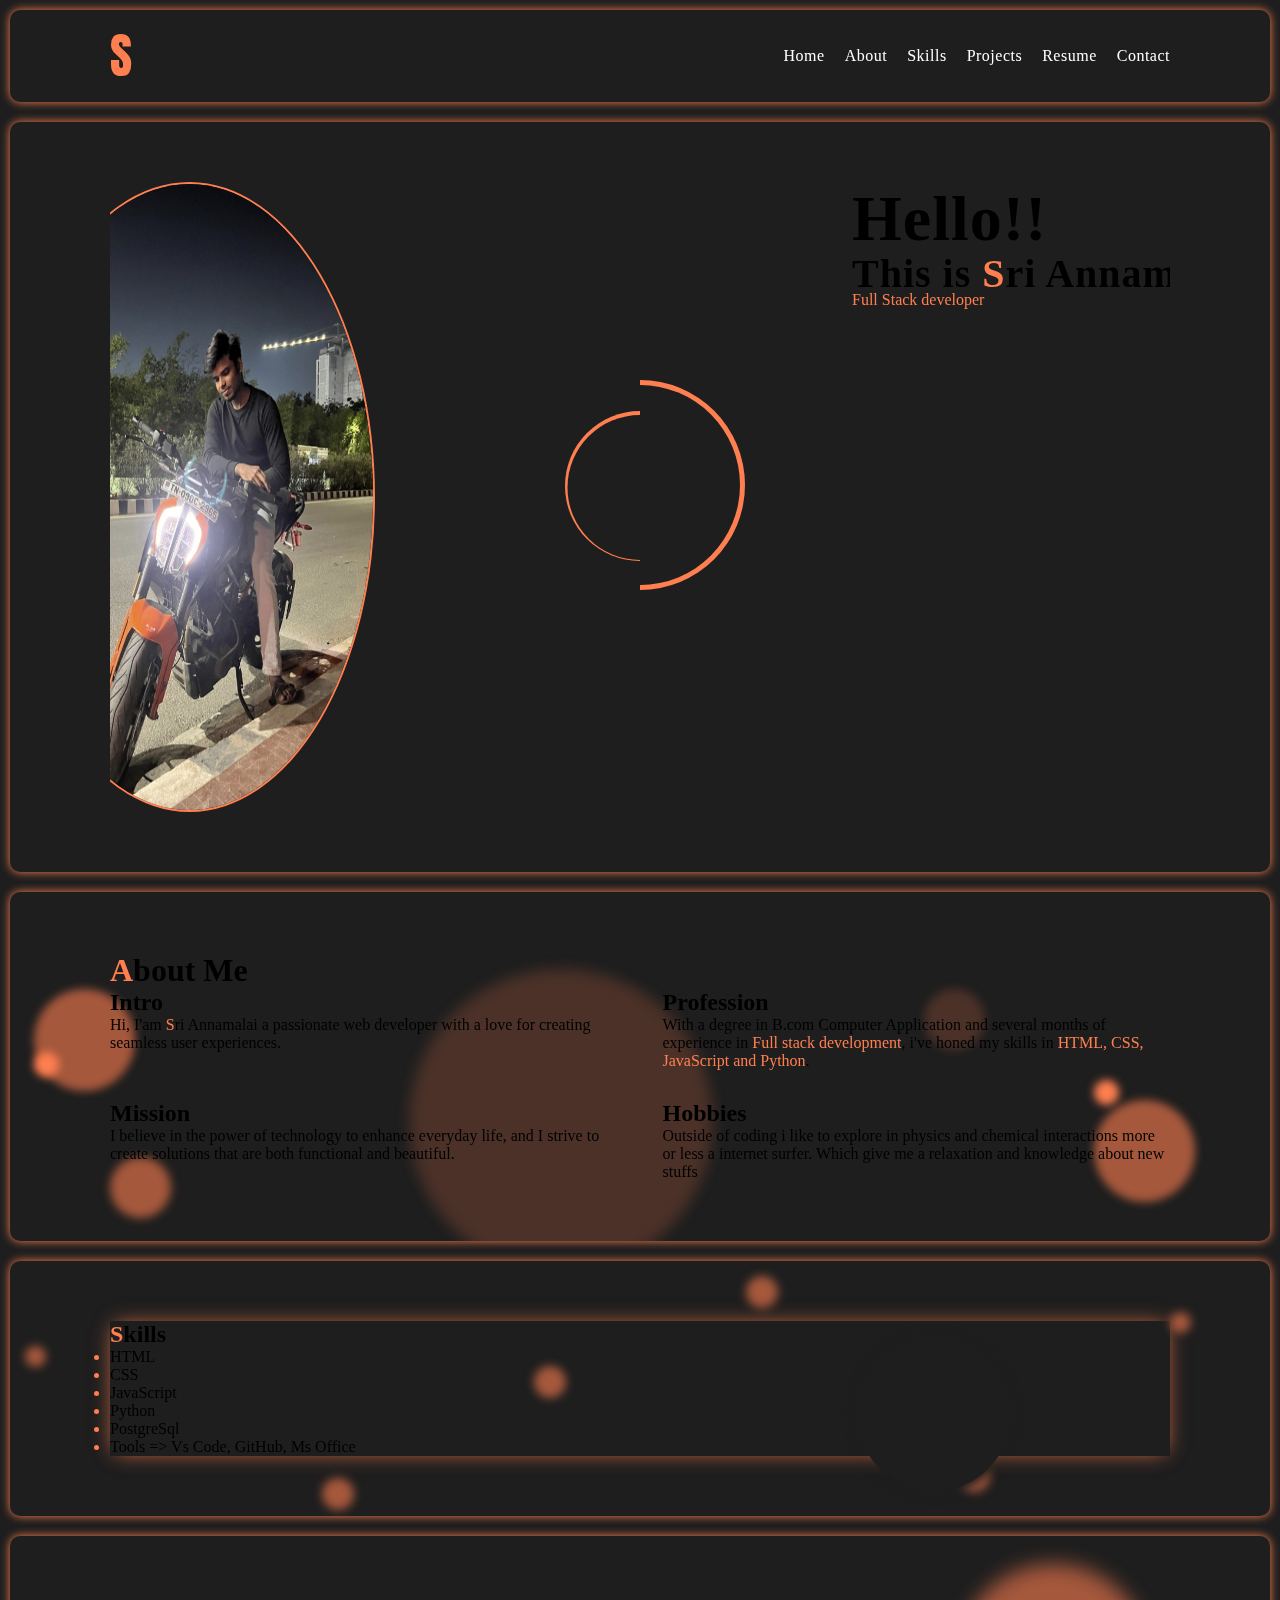
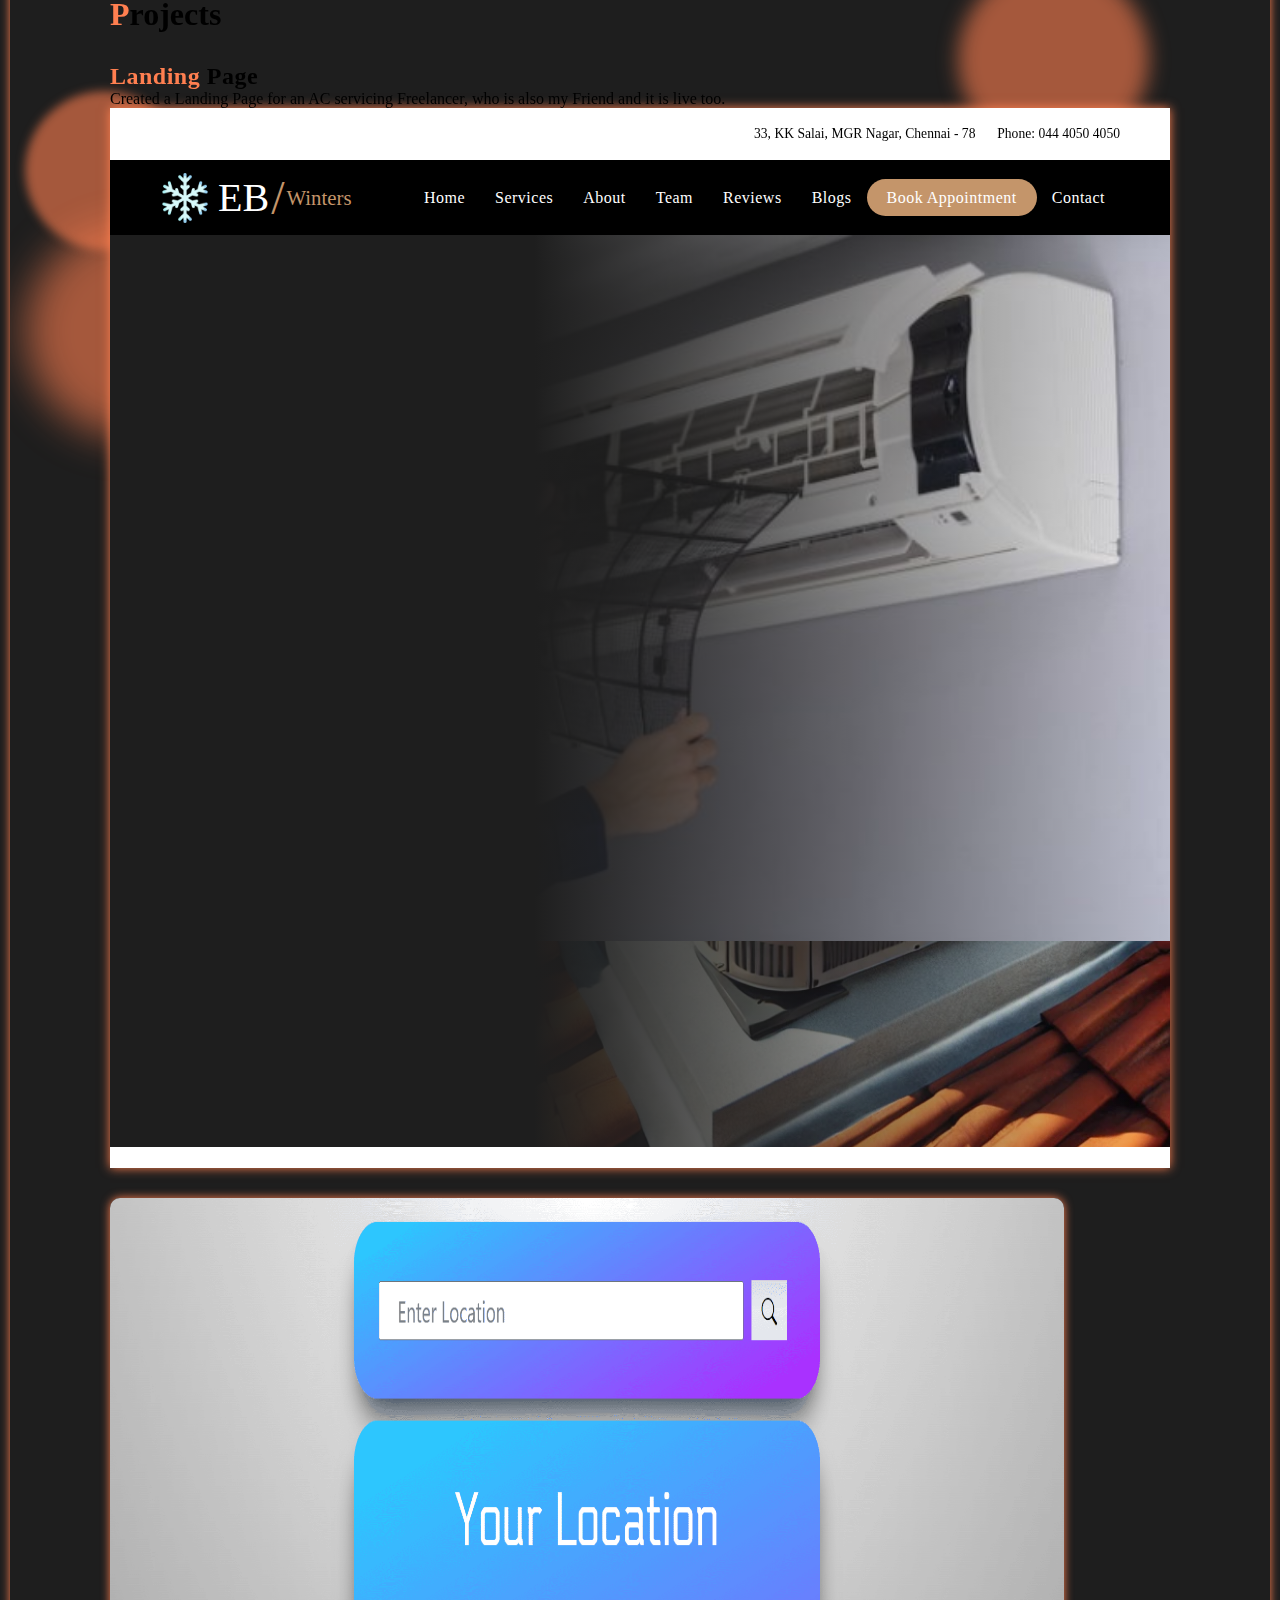
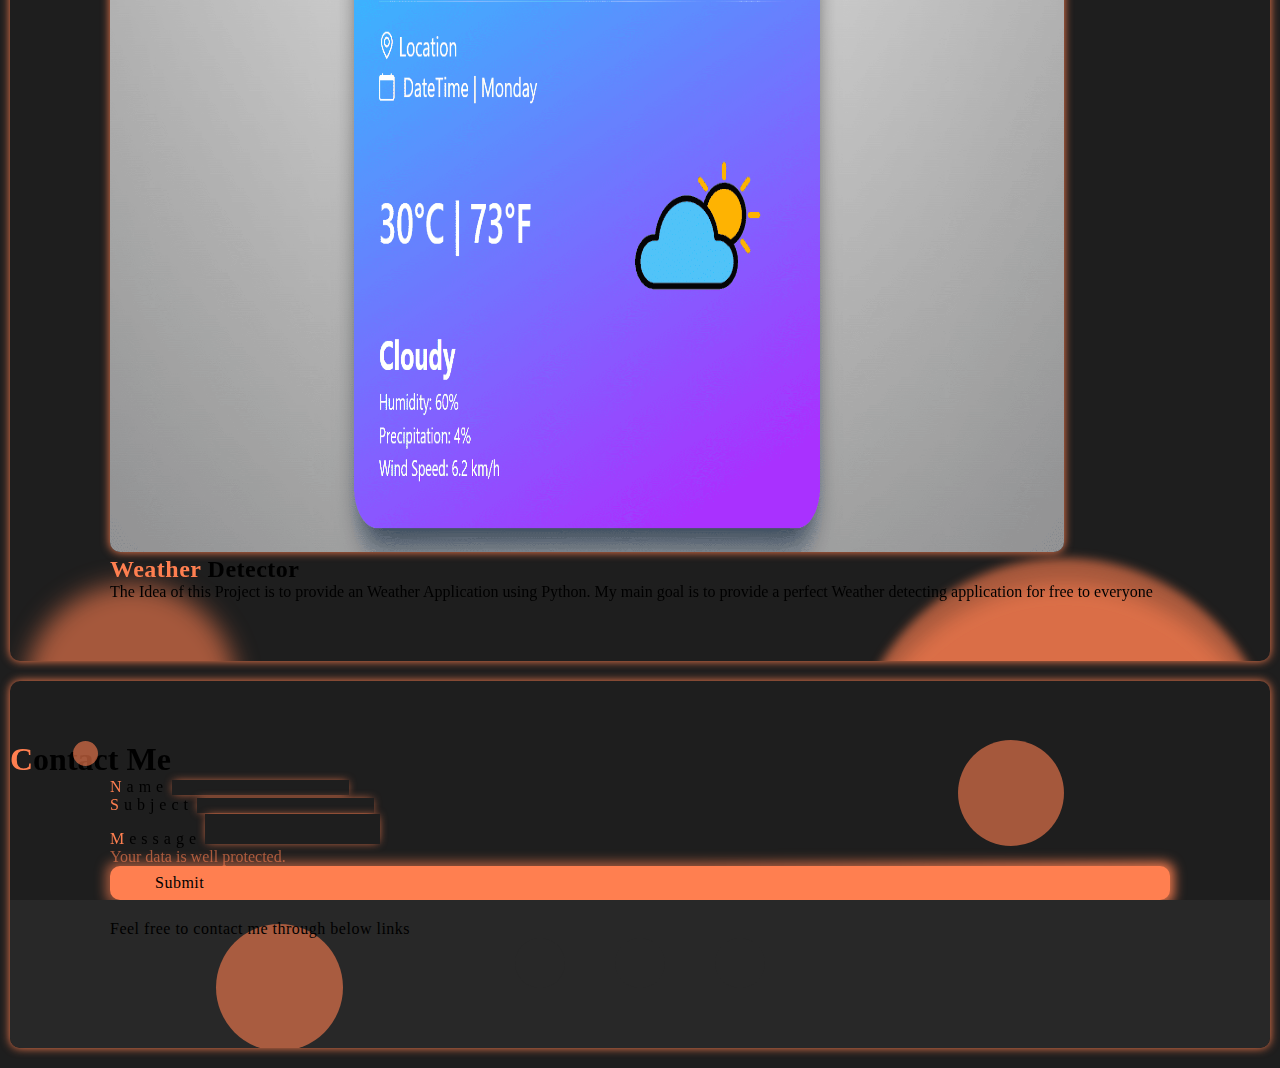
<file: index.html>
<!DOCTYPE html>
<html lang="en">
<head>
    <meta charset="UTF-8">
    <meta name="viewport" content="width=device-width, initial-scale=1.0">
    <title>My Portfolio</title>

    <link rel="stylesheet" href="https://cdnjs.cloudflare.com/ajax/libs/font-awesome/6.6.0/css/all.min.css" integrity="sha512-Kc323vGBEqzTmouAECnVceyQqyqdsSiqLQISBL29aUW4U/M7pSPA/gEUZQqv1cwx4OnYxTxve5UMg5GT6L4JJg==" crossorigin="anonymous" referrerpolicy="no-referrer" />

    <link rel="stylesheet" href="https://cdnjs.cloudflare.com/ajax/libs/font-awesome/6.6.0/css/all.min.css" integrity="sha512-Kc323vGBEqzTmouAECnVceyQqyqdsSiqLQISBL29aUW4U/M7pSPA/gEUZQqv1cwx4OnYxTxve5UMg5GT6L4JJg==" crossorigin="anonymous" referrerpolicy="no-referrer" />

    <link rel="preconnect" href="https://fonts.googleapis.com">
    <link rel="preconnect" href="https://fonts.gstatic.com" crossorigin>
    <link href="https://fonts.googleapis.com/css2?family=Anton&display=swap" rel="stylesheet">

    <link rel="preconnect" href="https://fonts.googleapis.com">
    <link rel="preconnect" href="https://fonts.gstatic.com" crossorigin>
    <link href="https://fonts.googleapis.com/css2?family=Anton&family=Source+Code+Pro:ital,wght@0,200..900;1,200..900&display=swap" rel="stylesheet">
    
    <link href="https://cdn.jsdelivr.net/npm/bootstrap@5.0.2/dist/css/bootstrap.min.css" rel="stylesheet" integrity="sha384-EVSTQN3/azprG1Anm3QDgpJLIm9Nao0Yz1ztcQTwFspd3yD65VohhpuuCOmLASjC" crossorigin="anonymous">

    <link rel="stylesheet" type="text/css" href="./style.css"/>
</head>
<body>
    <input type="checkbox" id="check"/>
    <nav>
        <div class="snowflakes">
            <div class="logo">
                <h1 class="m-0">
                    <span>S</span><span>r</span><span>i</span>
                </h1>
            </div>
    
            <div class="bars">
                <label for="check">
                    <i class="fa-solid fa-minus"></i>
                </label>
            </div>
            
    
            <div class="links">
                <a href="#home">Home</a>
                <a href="#about">About</a>
                <a href="#skills">Skills</a>
                <a href="#projects">Projects</a>
                <a href="./assets/Sri Annamalai R Resume.pdf" target="_blank">Resume</a>
                <a href="#contact">Contact</a>
            </div>

            <span class="s1"></span><span class="s2"></span><span class="s3"></span><span class="s4"></span><span class="s5"></span><span class="s6"></span><span class="s7"></span><span class="s8"></span><span class="s9"></span><span class="s10"></span>
            <span class="s11"></span><span class="s12"></span><span class="s13"></span><span class="s14"></span><span class="s15"></span><span class="s16"></span><span class="s17"></span><span class="s18"></span><span class="s19"></span><span class="s20"></span>
            <span class="s21"></span><span class="s22"></span><span class="s23"></span><span class="s24"></span><span class="s25"></span><span class="s26"></span><span class="s27"></span><span class="s28"></span><span class="s29"></span><span class="s30"></span>
        </div>
    </nav>

    <main class="container-fluid home" id="home">
        <section class="row text-white home-row align-items-center flex-column-reverse gap-5 gap-md-0 flex-md-row">
            <section class="sc-1">
                <h1 class="">Hello!!</h1>
                <h2 class="">This is <span class="special">S</span>ri Annamalai</h2>
                <p class="m-0">Full Stack developer</p>
            </section>

            <section class="sc-2 justify-content-center justify-content-md-end">
                <img src="./assets/profile alt 1.png" alt="profile">
            </section>
        </section>
    </main>

    <main class="container-fluid about" id="about">
        <section class="row text-white about-row">
            <h1 class="text-center mb-5 under-line"><span class="special">A</span>bout Me</h1>
            <section class="sc-1">
                <div class="intro">
                    <h2>Intro</h2>
                    <p>Hi, I'am <span class="special">S</span>ri Annamalai a passionate web developer with a love for creating seamless user experiences.</p>
                </div>
                
                <div class="education">
                    <h2>Profession</h2>
                    <p>With a degree in B.com Computer Application and several months of experience in <span class="special">Full stack development</span>, i've honed my skills in <span class="special">HTML, CSS, JavaScript and Python</span>.</p>
                </div>

            </section>
            <section class="sc-2">
                <div class="mission">
                    <h2>Mission</h2>
                    <p>I believe in the power of technology to enhance everyday life, and I strive to create solutions that are both functional and beautiful.</p>
                </div>
                
                <div class="hobbies">
                    <h2>Hobbies</h2>
                    <p>Outside of coding i like to explore in physics and chemical interactions more or less a internet surfer. Which give me a relaxation and knowledge about new stuffs</p>
                </div>
            </section>
        </section>
    </main>

    <main class="container-fluid" id="skills">
        <section class="row text-white skills-row">
            <div id="div">
                <h2><span class="special">S</span>kills</h2>
                <ul>
                    <li>HTML</li>
                    <li>CSS</li>
                    <li>JavaScript</li>
                    <li>Python</li>
                    <li>PostgreSql</li>
                    <li>Tools => Vs Code, GitHub, Ms Office</li>
                </ul>
            </div>
        </section>
    </main>

    <main class="container-fluid" id="projects">
        <h1 class="text-center text-white mb-5 under-line"><span class="special">P</span>rojects</h1>
        <section class="row projects-row-1 text-white align-items-center justify-content-between">
            <section class="col projects-c1 col-lg-5">
                <h2  class="under-line"><span class="special">Landing</span>
                 Page</h2>
                <p>Created a Landing Page for an AC servicing Freelancer, who is also my Friend and it is live too.</p>
            </section>
            <section class="col projects-c2 col-lg-5">
                <iframe src="./iframe.html" frameborder="0"></iframe>
            </section>
        </section>

        <section class="row projects-row-2 text-white align-items-center justify-content-between">
            <section class="col projects-c1 col-lg-5">
                <img src="./assets/weather app.png" alt="just an idea">
            </section>
            <section class="col projects-c2 col-lg-5">
                <h2 class="under-line"><span class="special">Weather</span> Detector</h2>
                   <p>The Idea of this Project is to provide an Weather Application using Python. My main goal is to provide a perfect Weather detecting application for free to everyone </p>
            </section>
        </section>
    </main>

    <main class="container-fluid text-white" id="contact">
        <h1 class="text-center under-line"><Span class="special">C</Span>ontact Me</h1>
        <section class="row m-0 contact-row-1 align-items-center justify-content-between">
            <input type="checkbox" id="contact-check">
            <section class="col col-lg-5 row-1-col-1">
                <form>
                    <div class="mb-3">
                      <label for="exampleInputEmail1" class="form-label"><span class="special">N</span>ame</label>
                      <input type="text" placeholder="Name" class="form-control" id="exampleInputEmail1" aria-describedby="emailHelp">
                    </div>
                    <div class="mb-3">
                      <label for="exampleInputPassword1" class="form-label"><span class="special">S</span>ubject</label>
                      <input type="text" placeholder="Subject" class="form-control" id="exampleInputPassword1">
                    </div>

                    <div class="mb-3">
                        <label for="exampleInputPassword1" class="form-label"><span class="special">M</span>essage</label>
                        <textarea placeholder="Message" class="form-control"></textarea>
                      </div>
                    
                    <div id="emailHelp" class="form-text coral">Your data is well protected.</div>
                    <label for="contact-check">
                        <p class="button mb-0 mt-3">Submit</p>
                    </label>
                  </form>
            </section>

            <section class="col col-lg-5 row-1-col-2">
                <div class="empty">
                    <i class="fa-solid fa-arrow-left fa-beat-fade none"></i>
                    <i class="fa-regular fa-thumbs-up thums-up"></i>
                </div>
            </section>
        </section>

        <section class="row m-0 mt-5 contact-row-2 justify-content-center text-center">
            <!-- <h1 class="under-line"><span class="special">S</span>ri Annamalai</h1> -->
            <p>Feel free to contact me through below links</p>
            <div class="social-div mt-4">
                <a href="https://www.instagram.com/_sri_11_04_/" target="_blank"><i class="fa-brands fa-instagram"></i></a>
                <a href="https://wa.me/918667245633?text=Hello!" target="_blank"><i class="fa-brands fa-whatsapp"></i></a>
                <a href="mailto:srianna6778@gmail.com?subject=hello!&body=Content...!" target="_blank"><i class="fa-regular fa-envelope"></i></a>
            </div>
        </section>
    </main>

    <script src="./script.js"></script>
</body>
</html>
</file>
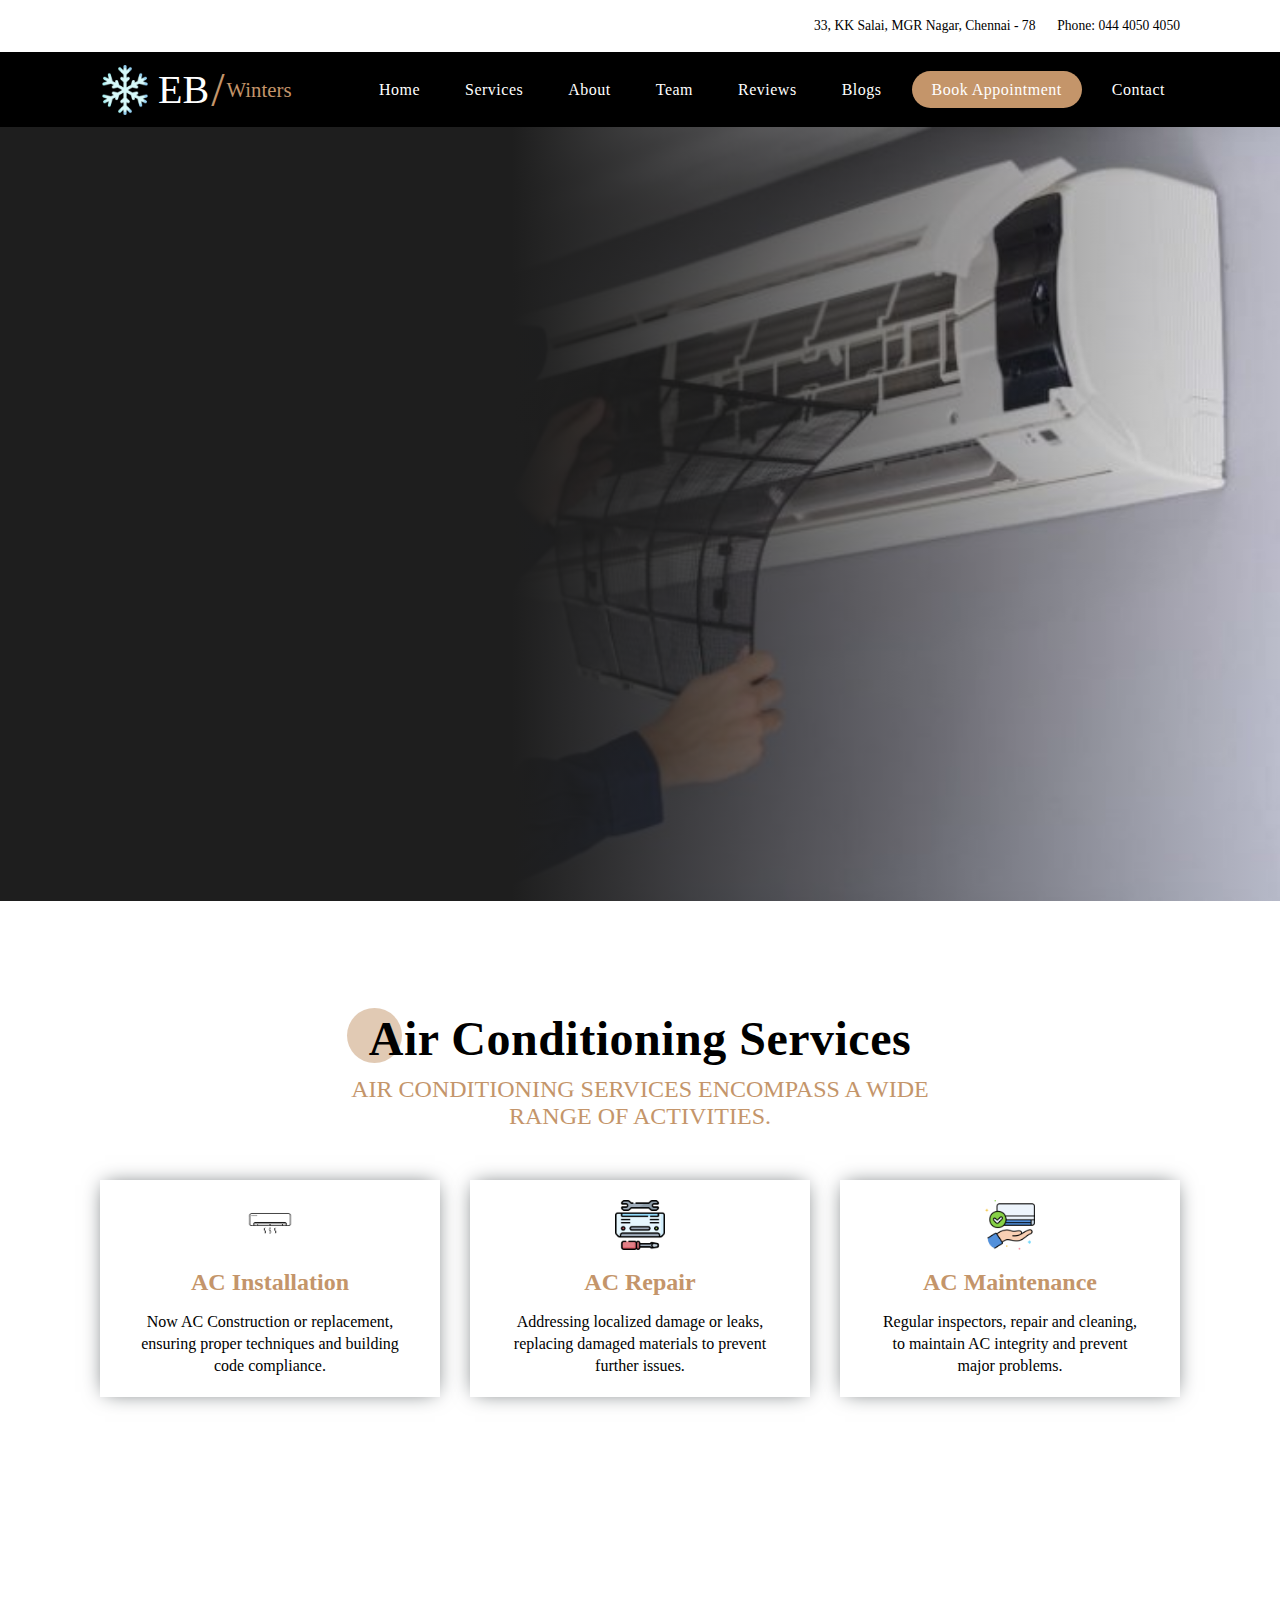
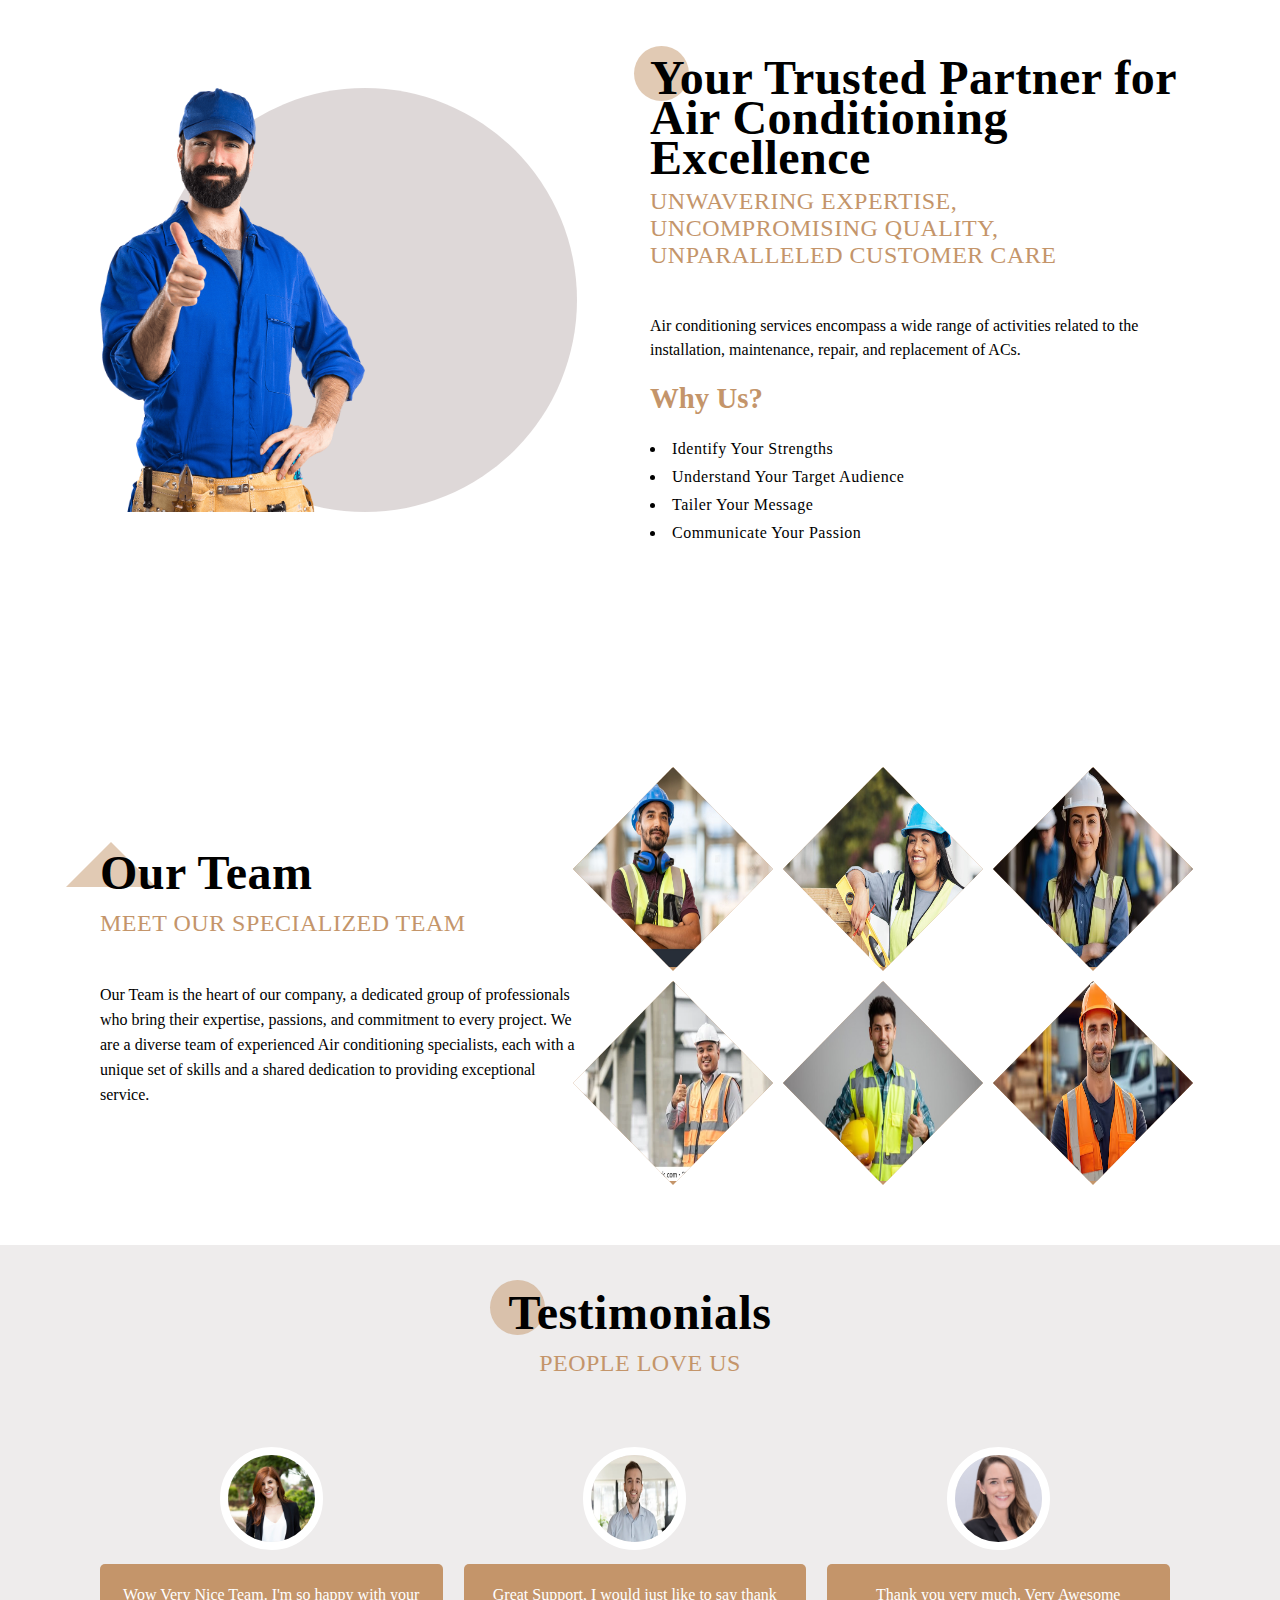
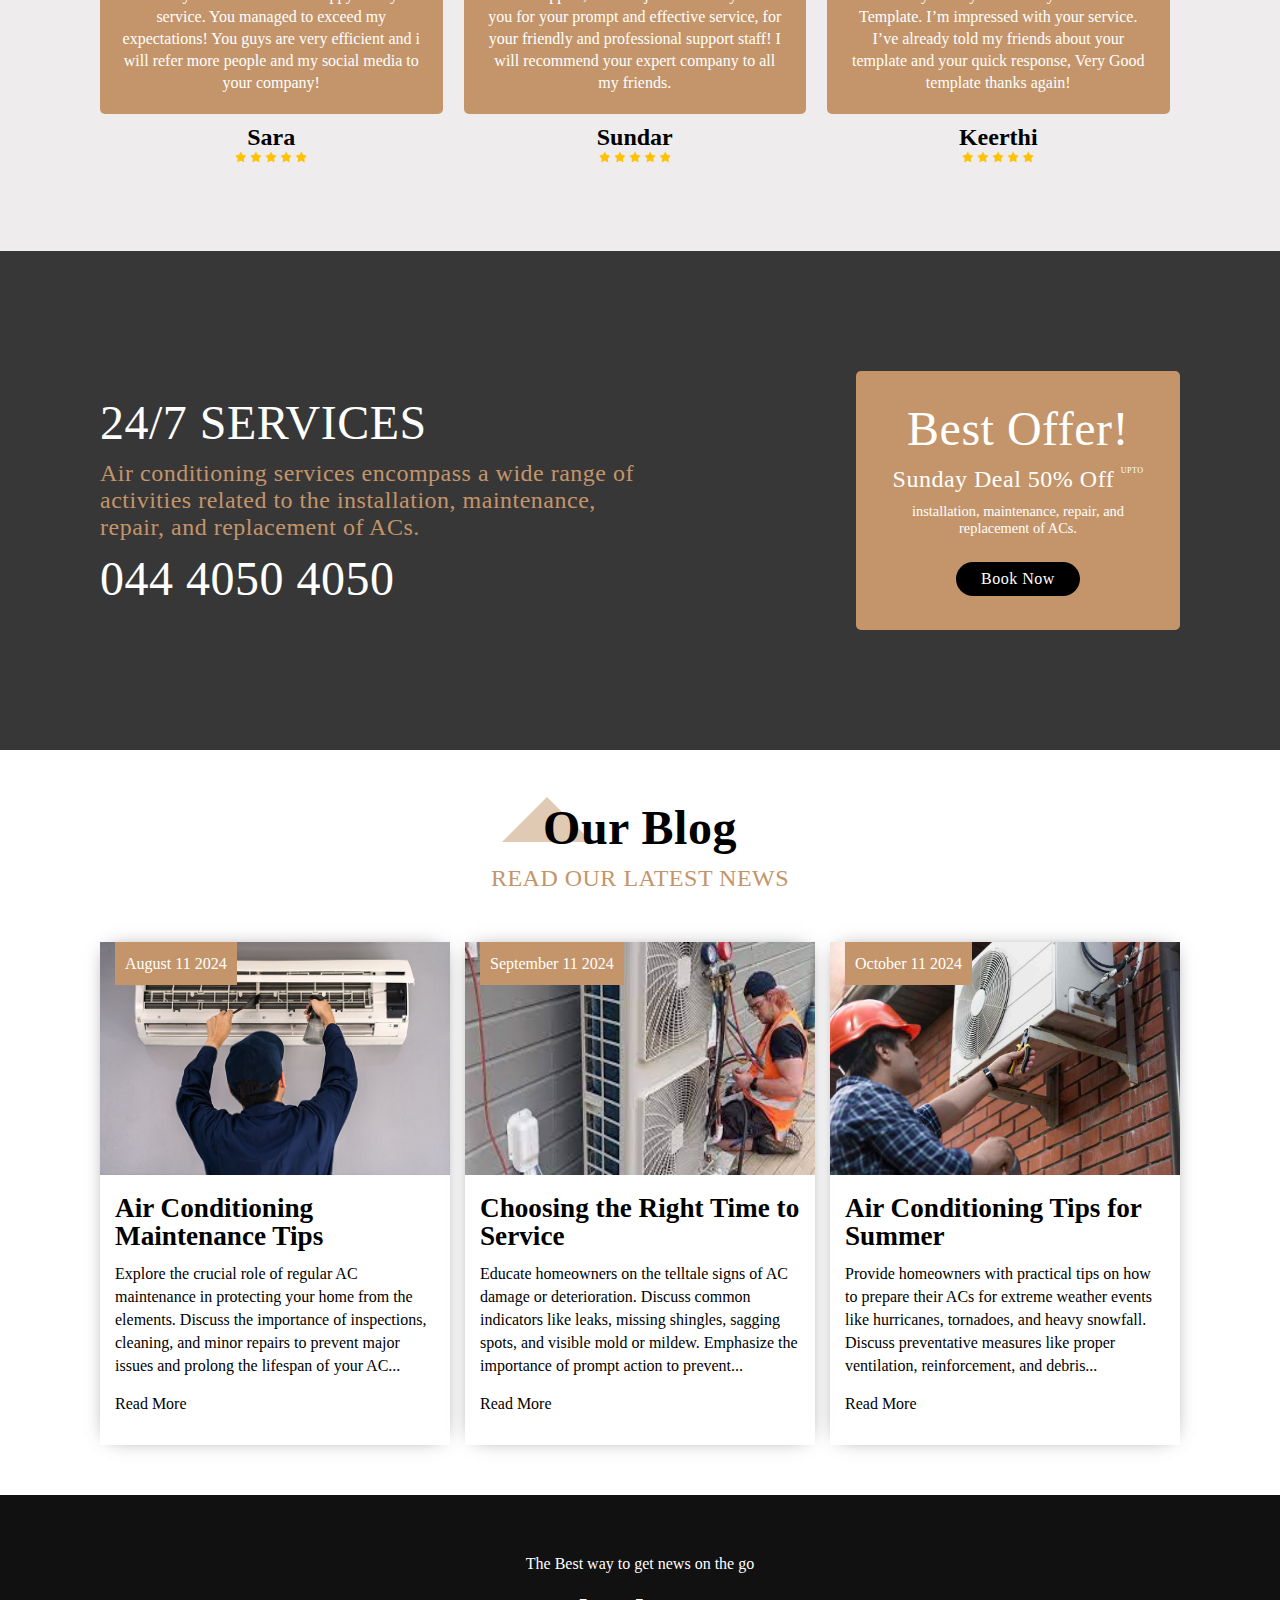
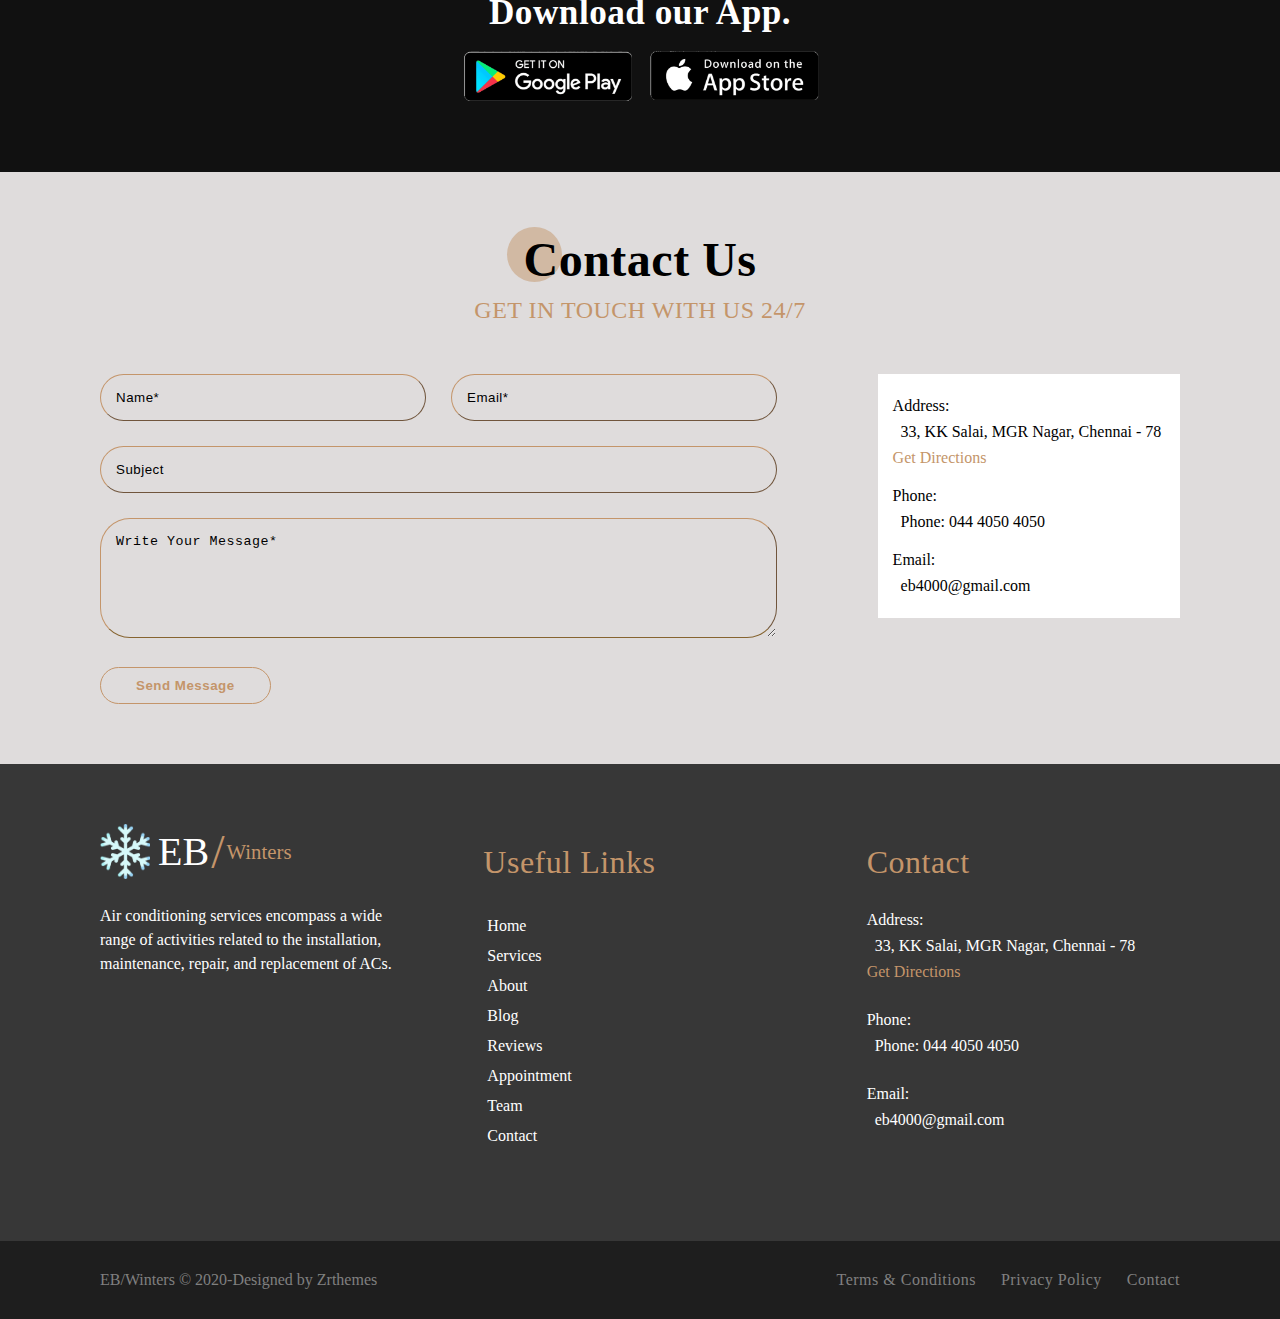
<file: iframe.html>
<!DOCTYPE html>
<html lang="en">
<head>
    <meta charset="UTF-8">
    <meta name="viewport" content="width=device-width, initial-scale=1.0">
    <link rel="icon" type="image/png" href="./assets/ice crystals.png"/>
    <title>EB Winters</title>
    <link rel="stylesheet" href="https://cdnjs.cloudflare.com/ajax/libs/font-awesome/6.6.0/css/all.min.css" integrity="sha512-Kc323vGBEqzTmouAECnVceyQqyqdsSiqLQISBL29aUW4U/M7pSPA/gEUZQqv1cwx4OnYxTxve5UMg5GT6L4JJg==" crossorigin="anonymous" referrerpolicy="no-referrer" />

    <link href="https://fonts.googleapis.com/css?family=Poppins:100,100italic,200,200italic,300,300italic,regular,italic,500,500italic,600,600italic,700,700italic,800,800italic,900,900italic" rel="stylesheet" />
    
    <link rel="stylesheet" type="text/css" href="./iframe.css"/>
</head>
<body>

    <input type="checkbox" id="check"/>
    <header>
        <section class="links-icons">
            <a href="#"><i class="fa-brands fa-facebook-f"></i></a>
            <a href="#"><i class="fa-brands fa-x-twitter"></i></a>
            <a href="#"><i class="fa-brands fa-dribbble"></i></a>
            <a href="#"><i class="fa-brands fa-instagram"></i></a>
            <a href="#"><i class="fa-brands fa-youtube"></i></a>
        </section>

        <section class="address">
            <p class="address-1"><i class="fa fa-map"></i>&nbsp;&nbsp;33, KK Salai, MGR Nagar, Chennai - 78</p>
            <p class="contact"><i class="fa-solid fa-phone"></i>&nbsp;&nbsp;Phone: 044 4050 4050</p>
        </section>
    </header>
    <nav>
        <div class="logo">
            <img src="./iframe/ice crystals.png"/>
            <h1>EB<span>/</span><span>Winters</span></h1>
        </div>
        
        <div class="links">
            <ul>
                <li><a href="#home">Home</a></li>
                <li><a href="#services">Services</a></li>
                <li><a href="#about">About</a></li>
                <li><a href="#team">Team</a></li>
                <li><a href="#review">Reviews</a></li>
                <li><a href="#blog">Blogs</a></li>
                <li><a href="#login" class="special-anchor">
                    <i class="fa-regular fa-calendar-minus"></i> 
                    <span>
                        Book Appointment
                    </span>
                    </a></li>
                <li><a href="#contact">Contact</a></li>
            </ul>
        </div>

        <div id="bars">
            <label for="check">
                <i class="fa-solid fa-minus"></i>
                <!-- <i class="fa-solid fa-bars"></i> -->
            </label>
        </div>
    </nav>

    <figure  id="home">
        <section class="sec-1">
            <div>
                <p>BEST AIR CONDITIONING SERVICES</p>
            <h1>
                Air Conditioning Repair
            </h1>
    
            <p class="p-small">AIR CONDITIONING SERVICES ENCOMPASS A WIDE RANGE OF ACTIVITIES RELATED TO INSTALLATION, MAINTENANCE, REPAIR, AND REPLACEMENT OF Air Conditioners.</p>
    
            <p>044 4050 4050</p>
            </div>
        </section>

        <section class="sec-2">
            <div>
                <p>BEST AIR CONDITIONING SERVICES</p>
            <h1>
                Air Conditioning Installations
            </h1>
    
            <p class="p-small">AIR CONDITIONING SERVICES ENCOMPASS A WIDE RANGE OF ACTIVITIES RELATED TO INSTALLATION, MAINTENANCE, REPAIR, AND REPLACEMENT OF Air Conditioners.</p>
    
            <p>044 4050 4050</p>
            </div>
        </section>

        <section class="sec-1">
            <div>
                <p>BEST AIR CONDITIONING SERVICES</p>
            <h1>
                Air Conditioning Repair
            </h1>
    
            <p class="p-small">AIR CONDITIONING SERVICES ENCOMPASS A WIDE RANGE OF ACTIVITIES RELATED TO INSTALLATION, MAINTENANCE, REPAIR, AND REPLACEMENT OF Air Conditioners.</p>
    
            <p>044 4050 4050</p>
            </div>
        </section>
    </figure>


    <section class="services" id="services">
        <h1>Air Conditioning Services</h1>
        <p>AIR CONDITIONING SERVICES ENCOMPASS A WIDE RANGE OF ACTIVITIES.</p>

        <div class="service-box">
            <div class="service-installation">
                <img src="./iframe/instalation icon.png" alt="installation"/>
                <h1>AC Installation</h1>
                <p>Now AC Construction or replacement, ensuring proper techniques and building code compliance.</p>
            </div>
            <div class="service-repair">
                <img src="./iframe/repair icon.png" alt="Repair"/>
                <h1>AC Repair</h1>
                <p>Addressing localized damage or leaks, replacing damaged materials to prevent further issues.</p>
            </div>
            <div class="service-maintenance">
                <img src="./iframe/maintain icon.png" alt="MAINTENANCE"/>
                <h1>AC Maintenance</h1>
                <p>Regular inspectors, repair and cleaning, to maintain AC integrity and prevent major problems.</p>
            </div>
        </div>
    </section>

    <section class="about" id="about">
        <section class="img">
            <img src="./iframe/about technician.png" alt="about img">
        </section>
        <section class="content">

            <div>
                <h1>Your Trusted Partner for Air Conditioning Excellence</h1>
                <p class="large">UNWAVERING EXPERTISE, UNCOMPROMISING QUALITY, UNPARALLELED CUSTOMER CARE</p>

                <p>Air conditioning services encompass a wide range of activities related to the installation, maintenance, repair, and replacement of ACs.</p>
            </div>
            
            <div>
                <h3>Why Us?</h3>
                <ul>
                    <li>Identify Your Strengths</li>
                    <li>Understand Your Target Audience</li>
                    <li>Tailer Your Message</li>
                    <li>Communicate Your Passion</li>
                </ul>
            </div>
            
        </section>
    </section>
    

    <section class="team" id="team">
        <section class="content">
            <h1>Our Team</h1>
            <p class="large">MEET OUR SPECIALIZED TEAM</p>

            <p>Our Team is the heart of our company, a dedicated group of professionals who bring their expertise, passions, and commitment to every project. We are a diverse team of experienced Air conditioning specialists, each with a unique set of skills and a shared dedication to providing exceptional service.</p>
        </section>
        <section class="team-img">
            <div><img src="./iframe/team memb 1.jpg" alt="our team member1">
                <!-- <span>
                    <i class="fa-brands fa-facebook-f"></i>
                    <i class="fa-brands fa-x-twitter"></i>
                    <i class="fa-brands fa-instagram"></i>
                </span> -->
            </div>
            <div><img src="./iframe/team memb 2.jpg" alt="our team member2">
                <!-- <span>
                    <i class="fa-brands fa-facebook-f"></i>
                    <i class="fa-brands fa-x-twitter"></i>
                    <i class="fa-brands fa-instagram"></i>
                </span> -->
            </div>
            <div><img src="./iframe/team memb 3.jpg" alt="our team member3">
                <!-- <span>
                    <i class="fa-brands fa-facebook-f"></i>
                    <i class="fa-brands fa-x-twitter"></i>
                    <i class="fa-brands fa-instagram"></i>
                </span> -->
            </div>
            <div><img src="./iframe/team memb 4.webp" alt="our team member4">
                <!-- <span>
                    <i class="fa-brands fa-facebook-f"></i>
                    <i class="fa-brands fa-x-twitter"></i>
                    <i class="fa-brands fa-instagram"></i>
                </span> -->
            </div>
            <div><img src="./iframe/team memb 5.jpg" alt="our team member5">
                <!-- <span>
                    <i class="fa-brands fa-facebook-f"></i>
                    <i class="fa-brands fa-x-twitter"></i>
                    <i class="fa-brands fa-instagram"></i>
                </span> -->
            </div>
            <div><img src="./iframe/team memb 6.avif" alt="our team member6">
                <!-- <span>
                    <i class="fa-brands fa-facebook-f"></i>
                    <i class="fa-brands fa-x-twitter"></i>
                    <i class="fa-brands fa-instagram"></i>
                </span> -->
            </div>

        </section>
    </section>

    <section class="slider" id="review">
        <h1>Testimonials</h1>
        <p class="large">PEOPLE LOVE US</p>
        <section>
            <div class="slider-div">
                <img src="./iframe/review sara.jpg" alt="people profile">
                <p>Wow Very Nice Team. I'm so happy with your service. You managed to exceed my expectations! You guys are very efficient and i will refer more people and my social media to your company!</p>
                <h3>Sara</h3>
                <img src="./iframe/review rating.webp" alt="rating">
            </div>
            <div class="slider-div">
                <img src="./iframe/review sundar.webp" alt="people profile">
                <p>Great Support, I would just like to say thank you for your prompt and effective service, for your friendly and professional support staff! I will recommend your expert company to all my friends.</p>
                <h3>Sundar</h3>
                <img src="./iframe/review rating.webp" alt="rating">
            </div>
            <div class="slider-div">
                <img src="./iframe/review keerthi.jpg" alt="people profile">
                <p>Thank you very much. Very Awesome Template. I’m impressed with your service. I’ve already told my friends about your template and your quick response, Very Good template thanks again!</p>
                <h3>Keerthi</h3>
                <img src="./iframe/review rating.webp" alt="rating">
            </div>

            <div class="slider-div d-n">
                <img src="./iframe/review sara.jpg" alt="people profile">
                <p>Wow Very Nice Team. I'm so happy with your service. You managed to exceed my expectations! You guys are very efficient and i will refer more people and my social media to your company!</p>
                <h3>Sara</h3>
                <img src="./iframe/review rating.webp" alt="rating">
            </div>

            <div class="slider-div d-n">
                <img src="./iframe/review sundar.webp" alt="people profile">
                <p>Great Support, I would just like to say thank you for your prompt and effective service, for your friendly and professional support staff! I will recommend your expert company to all my friends.</p>
                <h3>Sundar</h3>
                <img src="./iframe/review rating.webp" alt="rating">
            </div>
            <div class="slider-div d-n">
                <img src="./iframe/review keerthi.jpg" alt="people profile">
                <p>Thank you very much. Very Awesome Template. I’m impressed with your service. I’ve already told my friends about your template and your quick response, Very Good template thanks again!</p>
                <h3>Keerthi</h3>
                <img src="./iframe/review rating.webp" alt="rating">
            </div>
        </section>
    </section>

    <section class="service-addon">
        <div class="content">
            <h1>24/7 SERVICES</h1>
            <p class="large">Air conditioning services encompass a wide range of activities related to the installation, maintenance, repair, and replacement of ACs.</p>
            <h1>044 4050 4050</h1>
        </div>
        <div class="offer">
            <div>
                <h1>Best Offer!</h1>
                <p class="large">Sunday Deal 50% Off <span>UPTO</span></p>
                <p>installation, maintenance, repair, and replacement of ACs.</p>
                <a class="booking" href="#login">Book Now
                    <span></span><span></span>
                    <span></span>
                </a>
            </div>
        </div>
    </section>

    <section class="blog" id="blog">
        <h1>Our Blog</h1>
        <p>READ OUR LATEST NEWS</p>

        <section class="card">
            <div class="card-div">
                <img src="./iframe/blog 1.jpg" alt="blog img"/>
                <div>
                    <h1>Air Conditioning Maintenance Tips</h1>
                    <p>
                        Explore the crucial role of regular AC maintenance in protecting your home from the elements. Discuss the importance of inspections, cleaning, and minor repairs to prevent major issues and prolong the lifespan of your AC...</p>

                    <p class="bright">Read More</p>

                    <p class="date">August 11 2024</p>
                </div>
            </div>

            <div class="card-div">
                <img src="./iframe/blog 2.jpeg" alt="blog img"/>
                <div>
                    <h1>Choosing the Right Time to Service</h1>
                    <p>
                        Educate homeowners on the telltale signs of AC damage or deterioration. Discuss common indicators like leaks, missing shingles, sagging spots, and visible mold or mildew. Emphasize the importance of prompt action to prevent...</p>

                        <p class="bright">Read More</p>

                        <p class="date">September 11 2024</p>
                </div>
            </div>

            <div class="card-div">
                <img src="./iframe/blog 3.jpg" alt="blog img"/>
                <div>
                    <h1>Air Conditioning Tips for Summer</h1>
                    <p>
                        Provide homeowners with practical tips on how to prepare their ACs for extreme weather events like hurricanes, tornadoes, and heavy snowfall. Discuss preventative measures like proper ventilation, reinforcement, and debris...</p>

                    <p class="bright">Read More</p>

                    <p class="date">October 11 2024</p>
                </div>
            </div>
        </section>
    </section>

    <section class="app-ad">
        <p>The Best way to get news on the go</p>
        <h1>Download our App.</h1>
        <div class="play-butt">
            <a href="https://play.google.com/store/games?hl=en" target="_blank"><img src="./iframe/google play.png" alt="play store"></a>
            <a href="https://www.googleadservices.com/pagead/aclk?sa=L&ai=DChcSEwja1vS3pYuJAxXupWYCHYogMH8YABAAGgJzbQ&co=1&ase=2&gclid=CjwKCAjw3624BhBAEiwAkxgTOu0ZOvyseiJDKh54hk309c2DJ4ju-uuERYW1sSi_AE0m1Y4pCLBdxRoCApAQAvD_BwE&ohost=www.google.com&cid=CAESVeD2blMhL_NJ90UwkricZDdY0-L0j3sZtWzh1sr-8ruc_2eSTwDc65uDMQOa1SyY8jtmTAlx4J3XkXZqhP_n4K8hZDS0QmRoezs3bCO2CpLUxpaFRq0&sig=AOD64_0CbtP-nC9gSeYZUw9yWvNFTdWH3Q&q&nis=4&adurl&ved=2ahUKEwign-23pYuJAxVmxjgGHcJ8DSEQ0Qx6BAgWEAE" target="_blank"><img src="./iframe/app store.png" alt="app store"></a>
        </div>
    </section>

    <section class="login" id="login">
        <h1>Contact Us</h1>
        <p class="large">GET IN TOUCH WITH US 24/7</p>

        <main>
            <form>
                <div class="df">
                    <input name="name" type="text" placeholder="Name*" required/>

                    <input name="mail-id" type="email" placeholder="Email*" required/>
                </div>

                <input name="title" type="text" placeholder="Subject"/>

                <textarea placeholder="Write Your Message*"></textarea>

                <div class="bu-tt">
                    <input type="submit" name="action" value="Send Message">
                </div>
            </form>

            <section class="address">
                <div>
                    <p class="add">Address:</p>
                    <p><i class="fa fa-map"></i>&nbsp;&nbsp;33, KK Salai, MGR Nagar, Chennai - 78</p>
                    <a href="https://www.google.com/maps/dir/13.0543889,80.1998909/K.K.Salai,+MGR+Nagar,+Nesapakkam,+Chennai,+Tamil+Nadu+600093/@13.0545248,80.1971443,17z/data=!4m8!4m7!1m0!1m5!1m1!1s0x3a526727972d0bf5:0xef9e1b351fdb49cc!2m2!1d80.1998853!2d13.0543656?entry=ttu&g_ep=EgoyMDI0MTAwOS4wIKXMDSoASAFQAw%3D%3D" class="direction" target="_blank">
                        Get Directions
                    </a>

                    <p class="phone">Phone:</p>
                    <p>
                        <i class="fa-solid fa-phone"></i>&nbsp;&nbsp;Phone: 044 4050 4050
                    </p>

                    <p class="email">
                        Email:
                    </p>
                    <p>
                        <i class="fa-solid fa-envelope"></i>&nbsp;&nbsp;eb4000@gmail.com
                    </p>
                    </div>
            </section>
        </main>
    </section>

    <section class="contact-us" id="contact">
        <section class="part-1">
            <div class="logo">
                <img src="./iframe/ice crystals.png"/>
                <h1>EB<span>/</span><span>Winters</span></h1>
            </div>

            <p>Air conditioning services encompass a wide range of activities related to the installation, maintenance, repair, and replacement of ACs.</p>

            <div>
                <i class="fa-brands fa-facebook-f"></i>
                <i class="fa-brands fa-x-twitter"></i>
                <i class="fa-brands fa-google"></i>
            </div>
        </section>

        <section class="part-2">
            <h1>Useful Links</h1>

            <ul>
                <li><a href="">
                    <i class="fa fa-angle-double-right" aria-hidden="true"></i> &nbsp;Home
                </a></li>
                <li><a href="">
                    <i class="fa fa-angle-double-right" aria-hidden="true"></i> &nbsp;Services
                </a></li>
                <li><a href="">
                    <i class="fa fa-angle-double-right" aria-hidden="true"></i> &nbsp;About
                </a></li>
                <li><a href="">
                    <i class="fa fa-angle-double-right" aria-hidden="true"></i> &nbsp;Blog
                </a></li>
                <li><a href="">
                    <i class="fa fa-angle-double-right" aria-hidden="true"></i> &nbsp;Reviews
                </a></li>
                <li><a href="">
                    <i class="fa fa-angle-double-right" aria-hidden="true"></i> &nbsp;Appointment
                </a></li>
                <li><a href="">
                    <i class="fa fa-angle-double-right" aria-hidden="true"></i> &nbsp;Team
                </a></li>
                <li><a href="">
                    <i class="fa fa-angle-double-right" aria-hidden="true"></i> &nbsp;Contact
                </a></li>
                
            </ul>
        </section>

        <section class="part-3">
            <h1>Contact</h1>
            <div>
                <div>
                    <p class="add">Address:</p>
                    <p><i class="fa fa-map"></i>&nbsp;&nbsp;33, KK Salai, MGR Nagar, Chennai - 78</p>
                    <a href="https://www.google.com/maps/dir/13.0543889,80.1998909/K.K.Salai,+MGR+Nagar,+Nesapakkam,+Chennai,+Tamil+Nadu+600093/@13.0545248,80.1971443,17z/data=!4m8!4m7!1m0!1m5!1m1!1s0x3a526727972d0bf5:0xef9e1b351fdb49cc!2m2!1d80.1998853!2d13.0543656?entry=ttu&g_ep=EgoyMDI0MTAwOS4wIKXMDSoASAFQAw%3D%3D" class="direction" target="_blank">
                        Get Directions
                    </a>
                </div>
                
                <div>
                    <p class="phone">Phone:</p>
                    <p>
                        <i class="fa-solid fa-phone"></i>&nbsp;&nbsp;Phone: 044 4050 4050
                    </p>
                </div>
                    
                <div>
                    <p class="email">
                        Email:
                    </p>
                    <p>
                        <i class="fa-solid fa-envelope"></i>&nbsp;&nbsp;eb4000@gmail.com
                    </p>
                </div>

            </div>
        </section>
    </section>

    <footer>
        <div class="part-1">
            EB/Winters &copy; 2020-Designed by Zrthemes
        </div>

        <div class="part-2">
            <a href="#" target="_blank">Terms & Conditions</a>
            <a href="#" target="_blank">Privacy Policy</a>
            <a href="#" target="_blank">Contact</a>
        </div>
    </footer>
</body>
</html>
</file>
<file: style.css>
*{
    padding: 0px;margin: 0px;box-sizing: border-box;
    scroll-behavior: smooth;
}

@property --percentage{
    syntax:'<percentage>';
    inherits: true;
    initial-value: 0%;
}

:root{
    --com-padd:100px;
    --coral:rgb(255, 127, 80);
    --coral-trans:rgba(255, 127, 80,0.6);
    --font-size-h1:4rem;
    --font-size-subh1:2.5rem;
    --cubic:cubic-bezier(0.5, 1.6, 0.4, 0.7);
    
}

body{
    background-color: #1e1e1e;
    padding: 10px 10px 0px;
}

.special{
    color: var(--coral);
}


/* note: checkbox */
#check:checked+nav .bars::before{
    transform: rotate(48deg);
    
}
#check:checked+nav .bars::after{
    transform: rotate(-48deg);
    background-color: var(--coral);
}
#check{
    display: none;
}

/* note: nav bar */

nav{
    background-color: #1e1e1e;
    padding: 10px var(--com-padd);
    position: sticky;
    top:0px;
    z-index: 10;
    width: 100%;
    /* border: 2px solid var(--coral); */
    box-shadow: 0px 0px 10px var(--coral);
    
    border-radius: 10px;
    .snowflakes{
        display: flex;
        justify-content: space-between;
        align-items: center;
        position: relative;
        /* background-color: white; */
        z-index: 2;
        >span{
            position: absolute;
            border-radius: 50%;
            height: 5px;
            width: 5px;
            z-index: -1;
            background-color: rgb(187, 225, 232);
            /* background-color: var(--coral-trans); */
            filter: blur(2px);
            top:-0px;
            animation: snow-flakes;
            animation-iteration-count: infinite;
            opacity: 0;
            transition: opacity 0.5s;
        }
        >span:nth-child(odd){
            filter: blur(4px);
           
        }
        >span:nth-child(even){
            transform: scale(1.2);
        }
        .s1{
            left:10%;
            animation-duration: 2s;
        }
        .s2{
            left:0%;
            animation-duration: 10s;
        }
        .s3{
            right:-5%;
            animation-duration: 3s;
        }
        .s4{
            right:10px;
            animation-duration: 2.5s;
        }
        .s5{
            right:80px;
            animation-duration: 8s;
        }
        .s6{
            right:110px;
            animation-duration: 11s;
        }
        .s7{
            right:150px;
            animation-duration: 3.5s;
        }
        .s8{
            right:170px;
            animation-duration: 4.7s;
        }
        .s9{
            right:20%;
            animation-duration: 15s;
        }
        .s10{
            right:29%;
            animation-duration: 11s;
        }
        .s11{
            right:26%;
            animation-duration: 10.3s;
        }
        .s12{
            right:34%;
            animation-duration: 2.8s;
        }
        .s13{
            right:31%;
            animation-duration: 9s;
        }
        .s14{
            right:35%;
            animation-duration: 8.4s;
        }
        .s15{
            right:36%;
            animation-duration: 5s;
        }
        .s16{
            right:40%;
            animation-duration: 7.6s;
        }
        .s17{
            right:41%;
            animation-duration: 6s;
        }
        .s18{
            right:47%;
            animation-duration: 3.57s;
        }
        .s19{
            right:53%;
            animation-duration: 20s;
        }
        .s20{
            right:59%;
            animation-duration: 12s;
        }
        .s21{
            right:62%;
            animation-duration: 7s;
        }
        .s22{
            right:68%;
            animation-duration: 19s;
        }
        .s23{
            right:70%;
            animation-duration: 13s;
        }
        .s24{
            right:77%;
            animation-duration: 6s;
        }
        .s25{
            right:78%;
            animation-duration: 3s;
        }
        .s26{
            right:85%;
            animation-duration: 7s;
        }
        .s27{
            right:89%;
            animation-duration: 2.6s;
        }
        .s28{
            right:95%;
            animation-duration: 2.356s;
        }
        .s29{
            right:100%;
            animation-duration: 9.2s;
        }
        .s30{
            right:105%;
            animation-duration: 10.5s;
        }

    }
    .snowflakes:hover >span{
        opacity: 1;
    }
    
    .logo h1{
        color: white;
        span{
           display: inline-block;
           position: relative;
           font-weight: 500;
           font-size: 2.5rem;
           transition: opacity 0.12s ease;
        }
        span:nth-child(1){
            font-size: 3rem;
            /* color: salmon; */
            color: var(--coral);
            font-family: 'anton',sans-serif;
            animation: span1 2s ease forwards;
        }
        span:nth-child(2){
            font-family: "Source Code Pro", monospace;
            font-weight: 700;
            right:40%;
            opacity: 0;
            animation: span2 0.3s ease forwards 0.11s;
            

        }
        span:nth-child(3){
            /* font-family: "Source Code pro", monospace; */
            font-weight: 700;
            right: 80%;
            opacity: 0;
            animation: span3 0.3s ease forwards 0.21s;
        }   
    }
    .bars{
        width: fit-content;
        height: 50px;
        color: white;
        font-size: 3rem;
        position: relative;
        display: none;
        z-index: 0;
        label{
            height: inherit;
            display: flex;
            align-items: center;
        }
        i{
            opacity: 0;
        }
        
    }
    .bars::before{
            content: '';
            width: 70%;
            background-color: white;
            position: absolute;
            height: 12%;
            top:50%;
            transform: translateY(-50%);
            border-radius: 10px;
            left: 3%;
            z-index: -1;
            transition: transform 0.5s,background-color 0.5s;
        
    }
    .bars::after{
        content: '';
        width: 70%;
        background-color: white;
        position: absolute;
        transform: translateY(-50%);
        height: 12%;
        top:50%;
        border-radius: 10px;
        left: 3%;
        z-index: -1;
        transition: transform 0.5s,background-color 0.5s;
    }
    .links{
        display: flex;
        /* background-color: aqua; */
        gap:20px;
        a{
            color: white;
            text-decoration: none;
            letter-spacing: 0.5px;
            transition: transform 0.5s,color 0.5s;
        }
        a:hover{
            color: var(--coral);
            transform: scale(1.1);
            text-shadow: 2px 2px 2px var(--coral);
        }
    }
    
}

/* note: nav logo animation */
@keyframes span1 {
    0%,15%{
        scale:1.2;
    }
    10%,25%{
        scale: 1;
    }
    
}
@keyframes span2{
    0%{
        right: 40%;
        bottom: 0;
    }
    50%{
        right:20%;
        bottom: 50%;
        opacity: 0.5;
    }
    100%{
        right: 0;
        bottom: 0;
        opacity: 1;
    }
}

@keyframes span3{
    0%{
        right: 80%;
        bottom: 0;
    }
    50%{
        right:40%;
        bottom: 50%;
        opacity: 0.5;
    }
    100%{
        right: 0;
        bottom: 0;
        opacity: 1;
    }
}

/* note: animation snow-flakes */
@keyframes snow-flakes {
    from{
        top:-10%;
    }
    to{
        top:105%;
    }
}


/* note: home */

.home{
    padding: 60px var(--com-padd);
    border-radius: 10px;
    margin: 20px 0px;
    /* border: 2px solid var(--coral); */
    box-shadow: 0px 0px 10px var(--coral);
    /* min-height: 80vh; */
    position: relative;
    section{
        flex: 1;
    }
    .home-row{
        min-height: 70vh;
        display: flex;
        flex-direction: row;
        position: relative;
        overflow: hidden;
    }
    .sc-1{
        /* background-color: aqua; */
        position: relative;
        animation: typing 1.5s forwards;
        left:70%;
        
    }
    p{
        color: var(--coral);
        
    }
    h1{
        font-size: var(--font-size-h1);
        letter-spacing: 1px;
        
    }
    h2{
        font-size: var(--font-size-subh1);
        letter-spacing: 1px;
        line-height: 35px;
    }
    .sc-2{
        display: flex;
        justify-content: end;
        position: relative;
        
    }
    .sc-2 img{
        width: 70%;
        aspect-ratio: 1;
        border-radius: 50%;
        position: relative;
        animation: rolling 1.5s forwards;
        right: 150%;
        border: 2px solid var(--coral);
    }
}
.home::before{
    content: '';
    width: 210px;
    aspect-ratio: 1;
    border-radius: 50%;
    background-image: conic-gradient(var(--coral) 50%,transparent 50%);
    position: absolute;
    top:34.4%;
    left:39.63%;
    left:50%;
    transform: translate(-50%);
    animation: rotate-n 1.02s forwards;
}
.home::after{
    content: '';
    width: 200px;
    aspect-ratio: 1;
    border-radius: 50%;
    background-color: #1e1e1e;
    position: absolute;
    z-index: 1;
    top:35%;
    left:40%;
    left:50%;
    transform: translate(-50%);
    animation: opacity-0 0.01s forwards 0.85s;
}
.home-row::before{
    content: '';
    width: 150px;
    aspect-ratio: 1;
    border-radius: 50%;
    background-image: conic-gradient(from 180deg,var(--coral) 50%,transparent 50%);
    position: absolute;
    z-index: 2;
    top:36.42%;
    left:40.85%;
    left:50%;
    transform: translate(-50%);
    animation: rotate-c 1.02s forwards;
}
.home-row::after{
    content: '';
    width: 145px;
    aspect-ratio: 1;
    border-radius: 50%;
    background-color: #1e1e1e;
    position: absolute;
    z-index: 3;
    top:37%;
    left:41%;
    left:50%;
    transform: translate(-50%);
    animation: opacity-0 0.01s forwards 0.85s;
}

/* sub-title: typing animation */
@keyframes typing{
    0%{
        left:70%;
        opacity: 0;
    }
    50%{
        opacity: 0;
    }
    100%{
        left:0;
        opacity: 1;
    }
}

/* sub-title: rolling animation */
@keyframes rolling{
    0%{
        right: 150%;
        rotate: 0deg;
        opacity: 0;
    }
    50%{
        opacity: 0;
    }
    100%{
        right: 0%;
        rotate: 360deg;
        opacity: 1;
    }
}

@keyframes rotate-c{
    0%{
        /* rotate: 0; */
        transform: translateX(-50%) rotate(0);
    }
    
    100%{
        transform: translateX(-50%) rotate(360deg);
        opacity: 0;
        /* content: unset; */
    }
}
@keyframes rotate-n{
    0%{
        transform: translateX(-50%) rotate(0);
    }
    
    100%{
        transform: translateX(-50%) rotate(-360deg);
        opacity: 0;
        /* content: unset; */
    }
}
@keyframes opacity-0{
    0%{
        opacity: 1;
    }
    
    100%{
        opacity: 0;
    }
}

/* note: about */

.about{
    padding: 60px var(--com-padd);
    border-radius: 10px;
    /* border: 2px solid var(--coral); */
    box-shadow: 0px 0px 10px var(--coral);
    overflow: hidden;
    .about-row>section{
        display: flex;
        gap:45px;
        >div{
            flex: 1;
            position: relative;
        }
        >div::after,>div::before{
            /* opacity: 0; */
            transition: opacity 0.5s;
            /* animation: about-opacity forwards; */
            animation-timeline: view();
            animation-range: entry 200px;
        }
        .intro,.education{
            margin-bottom: 30px;
        }
        .intro::before{
            content: '';
            position: absolute;
            width: 20%;
            aspect-ratio: 1;
            background-color: var(--coral-trans);
            filter: blur(4px);
            border-radius: 50%;
            z-index: -1;
            left: -15%;
            transition: scale 0.5s var(--cubic);
        }

        .intro::after{
            content: '';
            position: absolute;
            width: 5%;
            aspect-ratio: 1;
            background-color: var(--coral);
            filter: blur(4px);
            border-radius: 50%;
            z-index: -1;
            left: -15%;
            /* top:0; */
            transition: scale 0.5s var(--cubic);
        }

        .hobbies::after{
            content: '';
            position: absolute;
            width: 20%;
            aspect-ratio: 1;
            background-color: var(--coral-trans);
            filter: blur(4px);
            border-radius: 50%;
            z-index: -1;
            top:0;
            left: 85%;
            transition: scale 0.5s var(--cubic);
        }
        .hobbies::before{
            content: '';
            position: absolute;
            width: 5%;
            aspect-ratio: 1;
            background-color: var(--coral);
            filter: blur(4px);
            border-radius: 50%;
            z-index: -1;
            top:-25%;
            left: 85%;
            transition: scale 0.5s var(--cubic);
        }
        .education::before{
            content: '';
            position: absolute;
            width: 60%;
            aspect-ratio: 1;
            background-color: rgba(255, 127, 80,0.2);
            filter: blur(7px);
            border-radius: 50%;
            z-index: -1;
            top:-25%;
            left: -50%;
            transition: scale 0.5s var(--cubic);
        }
        .education::after{
            content: '';
            position: absolute;
            width: 12%;
            aspect-ratio: 1;
            background-color: rgba(255, 127, 80,0.2);
            filter: blur(5px);
            border-radius: 50%;
            z-index: -1;
            top:0;
            left: 51.5%;
            transition: scale 0.5s var(--cubic);
        }
        .mission::after{
            content: '';
            position: absolute;
            width: 12%;
            aspect-ratio: 1;
            background-color: var(--coral-trans);
            filter: blur(5px);
            border-radius: 50%;
            z-index: -1;
            top:70%;
            left: 0%;
            transition: scale 0.5s var(--cubic);
        }
        div:hover::before,
        div:hover::after{
            scale: 1.15;
        }
    }
}
/* sub-title: animation for opacity */
@keyframes about-opacity {
    from{
        opacity: 0;
    }
    to{
        opacity: 1;
    }
}

/* sub-title: animation for scroll */
/* @keyframes about-opacity {
    from{
        opacity: 0;
    }
    to{
        opacity: 1;
    }
} */

/* note: skills  */
#skills{
    padding: 60px var(--com-padd);
    border-radius: 10px;
    /* border: 2px solid var(--coral); */
    box-shadow: 0px 0px 10px var(--coral);
    margin: 20px 0px;
    div{
        box-shadow: 0px 0px 20px -5px var(--coral);
        position: relative;
    }
    div::before{
        content: var(--hello,'');
        content: '100% \2713';
        display: flex;
        flex-direction: column;
        justify-content: center;
        align-items: center;
        font-weight: bold;
        font-size: 1.8rem;
        color:transparent;
        width: 154px;
        position: absolute;
        aspect-ratio: 1;
        background-color: #1e1e1e;
        /* background-color: aqua; */
        border-radius: 50%;
        right: 15%;
        top:12%;
        
        
    }
    div::after{
        content: '';
        width: 160px;
        position: absolute;
        aspect-ratio: 1;
        background-color: #1e1e1e;
        /* background-color: var(--coral); */
        background-image: conic-gradient(var(--coral) var(--percentage),transparent var(--percentage));
        border-radius: 50%;
        right: 14.75%;
        top:10.4%;
        z-index: -1;
        filter: blur(5px);
        transition: --percentage 0.5s ease-in-out;
        
    }
    div:hover::after{
        --percentage:100%;
    }
    div:hover::before{
        color: var(--coral);
    }
    ul{
        
        li{
            position: relative;
        }
        li::marker{
            color:var(--coral);
        }
        li:nth-child(1)::before{
            content: '';
            position: absolute;
            width: 2%;
            aspect-ratio: 1;
            background-color: var(--coral-trans);
            filter: blur(5px);
            border-radius: 50%;
            z-index: -1;
            top:-10%;
            left: -8%;
            animation:scale-1 2s infinite 1s;
        }
        li:nth-child(1)::after{
            content: '';
            position: absolute;
            width: 3%;
            aspect-ratio: 1;
            background-color: var(--coral-trans);
            filter: blur(5px);
            border-radius: 50%;
            z-index: -1;
            bottom:-800%;
            left: 20%;
            animation:scale-1 2s infinite 0s;
        }
        li:nth-child(2)::after{
            content: '';
            position: absolute;
            width: 3%;
            aspect-ratio: 1;
            background-color: var(--coral-trans);
            filter: blur(5px);
            border-radius: 50%;
            z-index: -1;
            bottom:-600%;
            left: 80%;
            animation:scale-1 2.5s infinite 0s;
        }
        li:nth-child(2)::before{
            content: '';
            position: absolute;
            width: 3%;
            aspect-ratio: 1;
            background-color: var(--coral-trans);
            filter: blur(5px);
            border-radius: 50%;
            z-index: -1;
            top:0%;
            left: 40%;
            animation:scale-1 2.5s infinite 1s;
        }
        li:nth-child(3)::before{
            content: '';
            position: absolute;
            width: 3%;
            aspect-ratio: 1;
            background-color: var(--coral-trans);
            filter: blur(5px);
            border-radius: 50%;
            z-index: -1;
            top:-600%;
            left: 60%;
            animation:scale-1 2s infinite 0.5s;
        }
        li:nth-child(3)::after{
            content: '';
            position: absolute;
            width: 2%;
            aspect-ratio: 1;
            background-color: var(--coral-trans);
            filter: blur(5px);
            border-radius: 50%;
            z-index: -1;
            top:-400%;
            left: 100%;
            animation:scale-1 1.8s infinite 0s;
        }
        
    }
}
/* sub-title: animating scale */
@keyframes scale-1 {
    0%{
        scale: 0.8;
    }
    50%{
        scale:1 ;
    }
    100%{
        scale: 0.8;
    }
}

/* note: projects */
#projects{
    padding: 60px var(--com-padd);
    border-radius: 10px;
    overflow-x: hidden;
    box-shadow: 0px 0px 10px var(--coral);
    .projects-row-1{
        margin: 30px 0px;
        h2::before{
            content: '';
            position: absolute;
            width: 20%;
            aspect-ratio: 1;
            background-color: var(--coral-trans);
            filter: blur(20px);
            border-radius: 50%;
            z-index: -1;
            top:600%;
            left: -8%;
            animation:scale-1 8.5s infinite 1s;
        }
        p::before{
            content: '';
            position: absolute;
            width: 15%;
            aspect-ratio: 1;
            background-color: var(--coral-trans);
            filter: blur(5px);
            border-radius: 50%;
            z-index: -1;
            top:6%;
            left: -8%;
            animation:scale-1 8s infinite 0.3s;
        }
        p::after{
            content: '';
            position: absolute;
            width: 18%;
            aspect-ratio: 1;
            background-color: var(--coral-trans);
            filter: blur(10px);
            border-radius: 50%;
            z-index: -1;
            top:-700%;
            left: 80%;
            animation:scale-1 15s infinite 1s;
        }
        h2::after{
            content: '';
            position: absolute;
            width: 20%;
            aspect-ratio: 1;
            background-color: var(--coral-trans);
            filter: blur(5px);
            border-radius: 50%;
            z-index: -1;
            top:-700%;
            left: 190%;
            animation:scale-1 7s infinite 1s;
        }
        .projects-c2{
            display: flex;
            justify-content: end;
            
        }
    }
    h2{
        letter-spacing: 0.5px;
        position: relative;;
    }
    
    p{
        position: relative;
    }
    iframe{
        width: 100%;
        aspect-ratio: 1;
        box-shadow: 0px 0px 10px var(--coral);
    }
    .projects-row-2{
        img{
            width: 90%;
            aspect-ratio: 1;
            box-shadow: 0px 0px 10px var(--coral);
            border-radius: 10px;
        }
        p::before{
            content: '';
            position: absolute;
            width: 20%;
            aspect-ratio: 1;
            background-color: var(--coral-trans);
            filter: blur(12px);
            border-radius: 50%;
            z-index: -1;
            top:6%;
            left: -8%;
            animation:scale-1 11s infinite 0s;
        }
        p::after{
            content: '';
            position: absolute;
            width: 40%;
            aspect-ratio: 1;
            background-color: var(--coral-trans);
            filter: blur(10px);
            border-radius: 50%;
            z-index: -1;
            top:6%;
            left: 70%;
            animation:scale-1 9s infinite 0.8s;
        }
        h2::after{
            content: '';
            position: absolute;
            width: 40%;
            aspect-ratio: 1;
            background-color: var(--coral-trans);
            filter: blur(5px);
            border-radius: 50%;
            z-index: -1;
            top:6%;
            left: 70%;
            animation:scale-1 8s infinite 0s;
        }
        h2::before{
            content: '';
            position: absolute;
            width: 50%;
            aspect-ratio: 1;
            background-color: var(--coral-trans);
            filter: blur(15px);
            border-radius: 50%;
            z-index: -1;
            top:-800%;
            left: -70%;
            animation:scale-1 12s infinite 1s;
        }
        
    }
    
    
}

/* note: contact */
#contact{
    padding: 60px 0px 0px;
    box-shadow: 0px 0px 10px var(--coral);
    border-radius: 10px;
    margin: 20px 0px;
    overflow: hidden;
    >h1{
        position: relative;
    }
    >h1::after{
        
            content: '';
            position: absolute;
            width: 8%;
            aspect-ratio: 1;
            border-radius: 50%;
            background-color: var(--coral-trans);
            top:800%;
            left: 80%;
            animation: fade-2 15s infinite 1.5s;
    }
    >h1::before{
        
        content: '';
        position: absolute;
        width: 2%;
        aspect-ratio: 1;
        border-radius: 50%;
        background-color: var(--coral-trans);
        top:0%;
        left: 5%;
        animation: fade-2 8s infinite 0s;
}
    #contact-check{
        display: none;
    }
    #contact-check:checked~section .thums-up{
        opacity: 0.5;
    }
    #contact-check:checked~section .none{
        display: none;
    }
    ::placeholder{
        color: white;
        opacity: 0;
    }
    input,textarea{
        background-color: #1e1e1e;
        border: none;
        box-shadow: 0px 0px 10px -2px var(--coral);
        resize: none;
        color: white;
    }
    form div>label{
        letter-spacing: 5px;
        /* display: none; */
    }
    .contact-row-1{
        padding: 0px var(--com-padd);
    }
    .button{
        padding: 8px 45px;
        background-color: var(--coral);
        border-radius: 10px;
        letter-spacing: 0.5px;
        position: relative;
        /* transition: all 0.5s ease-in-out; */
    }
    .button::before{
        content: '';
        position: absolute;
        width: calc(100% + 8px);
        /* width: 100%; */
        height: calc(100% + 8px);
        /* height: 100%; */
        border-radius: inherit;
        background-image: linear-gradient(to left,var(--coral-trans),var(--coral),var(--coral-trans),var(--coral-trans),var(--coral),var(--coral-trans),var(--coral-trans),var(--coral),var(--coral-trans),var(--coral-trans));
        background-size: 500%;
        background-position: 0%;
        filter: blur(6px);
        animation: glow 10s infinite;
        inset: -4px;
        z-index: -1;
    }
    .button:hover{
        background-color: transparent;
        font-weight: bold;
    }
    .coral{
        color: var(--coral-trans) !important;
    }
    .row-1-col-2{
        .empty{
            position: relative;
            /* background-color: aqua; */
            .thums-up{
                font-size: 15em;
                /* text-shadow: 0px 0px 10px var(--coral); */
                filter: drop-shadow(0px 0px 0px var(--coral));
                color: #1e1e1e;
                transition: opacity 0.5s var(--cubic);
                opacity: 0;
                animation: glow-shadow 1s infinite;
            }
        }
        .empty .none{
            font-size: 15em;
            color: #1e1e1e;
            filter: drop-shadow(0px 0px 10px var(--coral));
            position: absolute;
            top: 0%;
            
            
        }
        
    }
    .contact-row-2{
        padding: 20px var(--com-padd) 60px;
        background-color: rgb(40, 40, 40);
        border-radius: 0px 0px 10px 10px;
        position: relative;
        z-index: 0;
        p{
            letter-spacing: 0.5px;
            position: relative;
        }
        p::after{
            content: '';
            position: absolute;
            width: 10%;
            aspect-ratio: 1;
            border-radius: 50%;
            background-color: var(--coral-trans);
            top:-1000%;
            left: 80%;
            animation: fade-2 10s infinite 0.8s;
            z-index: -1;
        }
        p::before{
            content: '';
            position: absolute;
            width: 12%;
            aspect-ratio: 1;
            border-radius: 50%;
            background-color: var(--coral-trans);
            top:20%;
            left: 10%;
            animation: fade-2 12s infinite 0s;
            z-index: -1;
        }
        .social-div{
            display: flex;
            justify-content: center;
            gap:50px;
        }
        a{
            color: white;
            font-size: 1.2rem;
            position: relative;
            display: flex;
            justify-content: center;
            align-items: center;
            text-decoration: none;
            height: 50px;
            aspect-ratio: 1;
            border-radius: 50%;
            background-color:rgb(40, 40, 40);
            transition: color 0.5s ease-in-out;
        
        }
        a::before{
            content: '';
            position: absolute;
            width: calc(100%);
            height: calc(100%);
            inset: 0px;
            background-image:conic-gradient(var(--coral) var(--percentage),transparent var(--percentage));
            transition: --percentage 0.5s ease-in-out ;
            z-index: -1;
            border-radius: inherit;
            filter: blur(5px);
        }
        a:hover::before{
            --percentage:100%;
        }
        a:hover{
            color: var(--coral-trans);
        }
    }
    

}
/* note: animation contact  */
/* sub-title:  animation glow*/
@keyframes glow {
    from{
        background-position: 0% 0%;
    }
    to{
        background-position: 400% 0%;
    }
}

/* sub-title:  animation glow-shadow*/
@keyframes glow-shadow{
    0%{
        filter: drop-shadow(0px 0px 1px var(--coral)) drop-shadow(0px 0px 3px var(--coral)) drop-shadow(0px 0px 5px var(--coral)) drop-shadow(0px 0px 2px var(--coral));
        scale:0.9;
        
    }
    50%{
        filter: drop-shadow(0px 0px 2px var(--coral)) drop-shadow(0px 0px 4px var(--coral)) drop-shadow(0px 0px 6px var(--coral)) drop-shadow(0px 0px 6px var(--coral));
        scale:1;
        
    }
    100%{
        filter: drop-shadow(0px 0px 1px var(--coral)) drop-shadow(0px 0px 3px var(--coral)) drop-shadow(0px 0px 5px var(--coral)) drop-shadow(0px 0px 2px var(--coral));
        scale:0.9;
        
    }
}

/* sub-title: animation fade-2 */
@keyframes fade-2 {
    0%{
        opacity: 0.3;
    }
    50%{
        opacity: 1;
    }
    100%{
        opacity: 0.3;
    }
}


/* note: overall h1 hovering effect */
.under-line{
    position: relative;
    transition: scale 0.5s var(--cubic);
}
.under-line:hover{
    scale:1.05;
}



/* note: media query (for nav bar)*/
@media screen and (max-width:809px){
    nav{
        .bars{
            display: inline-block;
        }
        .links{
            position: fixed;
            width: 50%;
            left:50%;
            flex-direction: column;
            align-items: center;
            /* background-color: rgba(255, 127, 80,0.7); */
            /* height: 50vh; */
            /* top:75px; */
            border-radius: 20px;
            /* z-index: -1000; */
            justify-content: center;
            gap: 15px;
            padding: 60px 0px;
            transform: translateY(-100%);
            transition:transform 0.5s var(--cubic),opacity 0.7s linear;
            /* top:-100%; */
            opacity: 0;
            a{
                /* color: black; */
                font-weight: bold;
            }
        }
        .links::before{
            content: '';
            height: 100%;
            position: absolute;
            width: 100%;
            inset:0;
            border-radius: inherit;
            background-color:rgba(255, 127, 80,0.5);
            /* background-color: aqua; */
            filter: blur(10px);
        
            z-index: -1;
        }
        
    }
    #check:checked+nav .links{
        transform: translateY(60%);
        opacity: 1;
    }
}

/* note: media query for all things */

@media screen and (max-width:1045px){
    .home{

        .sc-2 img{
            width: 80%;
            aspect-ratio: 1;
            border-radius: 50%;
            position: relative;
            animation: rolling 1.5s forwards;
            right: 150%;
            border: 2px solid var(--coral);
        }
    }
}

@media screen and (max-width:809px){
    #projects{
        .projects-row-1{
            flex-direction: column;
            gap:40px;
            margin-bottom: 70px;
        }
        .projects-row-2{
            flex-direction: column-reverse;
            gap: 40px;
            .projects-c1{
                display: flex;
                justify-content: center;
            }
        }
    }
    #contact{
        .contact-row-1{
            flex-direction: column;
            gap:40px;
        }
        .empty{
            display: flex;
            justify-content: center;
        }
        .none{
            rotate: 90deg;
        }
    }
}

@media screen and (max-width:680px){
    :root{
        --com-padd:60px;
        --font-size-h1:3rem;
        --font-size-subh1:2rem;
    }
    .home{

        .sc-2 img{
            width: 80%;
            
        }
    }
    .about{
        .about-row>section{
            flex-direction: column;
        }
        .about-row>section div:nth-child(even) h2{
            text-align: end;
        }
        .sc-1{
            margin-bottom: 45px;
        }
        .intro,.education{
            margin-bottom: 0px;
        }
    }
}



@media screen and (max-width:469px){
    :root{
        --com-padd:30px;
        --font-size-h1:2.2rem;
        --font-size-subh1:1.6rem;
    }
    .home{

        .sc-1{
            text-align: center;
        }
    }
    #skills{
        div{
            height: 500px;
            padding: 20px;
        }
        div::before{
            color: var(--coral);
            right: 50%;
            transform: translateX(50%);
            top:50%;
            /* opacity: 0; */
            
        }
        div::after{
            /* --percentage:100%; */
            animation: scrolling forwards;
            animation-timeline: view();
            animation-range: entry 120px;
            background-image: conic-gradient(var(--coral) var(--percentage),transparent var(--percentage));
            right: 50%;
            transform: translateX(50%);
            top:49.3%;
            ;
            
        }
    }
    #contact{
        
        form label{
            display: none;
        }
        label[for='contact-check']{
            display: inline-block;
        }
        ::placeholder{
            opacity: 1;
            font-size: 0.8rem;
        }
        input[placeholder='Name']{
            margin-top: 20px;
        }
        .social-div{
            gap:30px;
            /* a{
                animation: scrolling forwards;
                animation-timeline: view();
                animation-range: entry;
            } */
            
        }
    }
    
}

@media screen and (max-width:360px){
    #contact{
        .social-div{
            gap:10px
        }
    }
}


/* pending scroll anime */

@keyframes scrolling{
    0%{
        --percentage : 0%;
       
    }
    100%{
        --percentage : 100%;
        
    }
}
</file>
<file: iframe.css>
*{
    padding: 0px;
    margin: 0px;
    box-sizing: border-box;
    scroll-behavior: smooth;
    /* font-family: 'poppins',sans-serif; */
}

@property --angle{
    syntax: '<angle>';
    inherits: true;
    initial-value: 0deg;
}

:root{
    --comm-pad-r-l:100px;
    --com-color-brown:rgba(196, 149, 106);
    --font-size-h1:3rem;
    --font-size-p:1.5rem;
    --cubic:cubic-bezier(0.5, 1.6, 0.4, 0.7);
}

body{
    background-image: url(./iframe/attached\ img.webp);
    min-height: 100vh;
    background-size: cover;
    background-repeat: no-repeat;
    background-attachment: fixed;
    /* filter: brightness(50%); */
    overflow-x: hidden;
}

/* note: checkbox */
#check{
    display: none;
}
/* note: header */
/* sub-title: icons */
header{
    display: flex;
    justify-content: space-between;
    padding: 10px var(--comm-pad-r-l);
    align-items: center;
    background-color: white;
}

.links-icons{
    display: flex;
    gap:8px;
    font-size: 0.9rem;
}

.links-icons a{
    color: #1e1e1e;
}

/* sub-title: address */
header .address{
    display: flex;
    gap:15px;
    font-size: 0.85rem;
}


.address i{
    color: #1e1e1e;
    font-size: 0.8rem;
    font-weight: bold;
}



/* note: nav bar */

nav{
    display: flex;
    justify-content: space-between;
    padding: 10px var(--comm-pad-r-l);
    background-color:black;
    align-items: center;
    position: sticky;
    top:0px;
    z-index: 10;
}

/* sub-title: logo contents */
nav .logo{
    display: flex;
    align-items: center;
    gap:8px;
    :hover{
        animation: shake 0.2s var(--cubic);
    }
}


@keyframes shake{
    0%{
        transform: skew(0);
    }
    50%{
        transform: skew(35deg);
    }
    100%{
        transform: skew(-35deg);
    }
}

.logo img{
    object-fit: cover;
    width: 50px;
}

.logo h1{
    font-weight: 400;
    font-size: 2.5rem;
    display: flex;
    align-items: center;
    color: white;
    gap:2px;
}


.logo h1 span{
    color: var(--com-color-brown)
}

.logo h1 span:nth-child(1){
    font-size: 3rem;
    font-weight: 100;
}

.logo h1 span:nth-child(2){
    font-size: 1.3rem;

}

/* note: x icon  */

#bars{
    color: white;
    font-size: 2rem;
    position: relative;
    /* background-color: pink; */
    height: fit-content;
    z-index: 0;
    display: none;
}

#bars i{
    opacity: 1;
    
}

#bars::after{
    content: '';
    position: absolute;
    height: 10%;
    width: 90%;
    background-color: white;
    top:20%;
    left:1.5px;
    /* transform: rotate(35deg); */
    border-radius: 5px;
    transform-origin: left top;
    transition: all 0.5s;
    z-index: -1;
    /* opacity: 0; */
}

#bars::before{
    content: '';
    position: absolute;
    height: 10%;
    width: 90%;
    background-color: white;
    top:65%;
    left:1.5px;
    /* transform: rotate(-35deg); */
    border-radius: 5px;
    transform-origin: left bottom;
    transition: transform 0.5s;
    z-index: -1;
    /* opacity: 0; */
}


#check:checked~nav #bars::after{
    transform: rotate(45deg);
    /* z-index: 0; */
    opacity: 1;
}

#check:checked~nav #bars::before{
    transform: rotate(-45deg);
    /* z-index: 0; */
    opacity: 1;
}

#check:checked~nav #bars i{
    opacity: 0;
}


/* sub-title: list elements and a tag */
.links ul{
    list-style: none;
    display: flex;
    gap:20px;
}

nav .links a{
    color:white;
    text-decoration:none;
    letter-spacing:0.5px;
    /* border: 1px solid white; */
    padding: 5px 15px;
    border-radius: 10px;
    position: relative;
    transition: color 0.5s ease-in;
}

nav .links a::before{
    content: '';
    width: 0%;
    height: 2px;
    background-color:var(--com-color-brown);
    position: absolute;
    transition: width 0.5s;
    bottom: 0;
}


nav .links a::before{
    left:50%;
    transform: translateX(-50%);
}

nav .links a:hover{
    color:var(--com-color-brown)
}

nav .links a:hover::before{
    width: 78%;

}

.links .special-anchor{
    background-color: var(--com-color-brown);
    padding: 10px 20px;
    border-radius: 30px;
    transition: background-color 0.5s ease-in,color 0.5s ease-in;
}

.links .special-anchor:hover{
    background-color: white;
    
}

.links .special-anchor::before{
    /* background-color: black; */
    bottom: 4px;
}

.special-anchor span{
    color: white;
    transition: color 0.5s ease-in;
}

.special-anchor:hover span{
    color: var(--com-color-brown);
}

/* note: class sec-1 */
.sec-1{
    padding: 40px var(--comm-pad-r-l);
    min-height: 86vh;
    /* background-color: aqua; */
    display: flex;
    align-items: center;
    background-image: linear-gradient(to right,#1e1e1e 40%,transparent), url(./iframe/home\ img.jpeg);
    background-repeat: no-repeat;
    background-size: contain;
    background-position: 100% 0%;
    /* width: 100%; */
    width: 33.5%;
}


.sec-1 div,.sec-2 div{
    width: 50%;
    color: white;
}

.sec-1 h1,.sec-2 h1{
    font-size: 5rem;
    line-height: 75px;
    position: relative;z-index: 0;
}


.sec-1 p:first-child,.sec-2 p:first-child{
    color: var(--com-color-brown);
    font-size: 1.5rem;
    letter-spacing: 0.5px;
}

.sec-1 p:last-child,.sec-2 p:last-child{
    letter-spacing: 1px;
    margin: 10px 0px;
    font-size: 1.2rem;
}

.p-small{
    letter-spacing: 0.5px;
    line-height: 25px;
    margin: 10px 0px;
}


/* note: h1 before element */

.sec-1 h1::before, .sec-2 h1::before{
    content: '';
    position: absolute;
    height: 80px;
    width: 80px;
    border-radius: 50%;
    background-color: rgba(196, 149, 106,0.5);
    z-index: -1;
    left: -4%;
    top:-5%;
}

figure{
    position: relative;
    z-index: 0;
    overflow: hidden;
    display: flex;
    width: 300%;
    animation: slide 18s ease infinite;
    
    div{
        animation: scroll-ani linear forwards;
        opacity: 0;
        animation-timeline: view(x);
        animation-range: entry;
    }

}

@keyframes scroll-ani {
    from{
        opacity: 0;
    }
    to{
        opacity: 1;
    }
}



/* note: sec-2 */

.sec-2{
    padding: 40px var(--comm-pad-r-l);
    min-height: 86vh;
    /* background-color: aqua; */
    display: flex;
    /* width: 100%; */
    width: 33.5%;
    align-items: center;
    background-image: linear-gradient(to right,#1e1e1e 35%,transparent), url(https://www.shutterstock.com/image-photo/air-conditioner-install-commercial-hvac-600nw-2319029305.jpg);
    background-repeat: no-repeat;
    background-size: cover;
    background-position: 0% 0%;
    /* position: absolute; */
    filter: brightness(120%);
    top:0;
    /* left:100%; */
    /* animation: slide 3s linear infinite; */
    /* z-index: 2; */
}



/* note: animation for slider */
@keyframes slide {
    0%,25%{
        left:0;
    }
    35%,60%{
        left:-100%;
    }
    75%,100%{
        left:-200%;
    }
}

/* note: services */
.services{
    width: 100%;
    padding:var(--comm-pad-r-l);
    text-align: center;
    background-color: white;
}

.service-box{
    display: flex;
    justify-content: space-between;
    gap:30px    ;
    /* flex-wrap: wrap; */
    /* background-color: aqua; */
    margin: 50px 0px 0px;
}

.service-box img{
    width: 50px;
    transition: transform 0.5s;
}

.service-installation img{
    width: 60px;
    height: 50px;
}

.services >h1{
    font-size: var(--font-size-h1);
    letter-spacing: 0.5px;
    margin: 10px auto;
    position: relative;
    /* border: 1px solid black; */
    width: fit-content;
    z-index: 0;
}

.services >h1::before{
    content: '';
    position: absolute;
    height: 55px;
    width: 55px;
    border-radius: 50%;
    background-color: rgba(196, 149, 106,0.5);
    z-index: -1;
    left: -4%;
    top:-5%;
}


.services>p{
    color:var(--com-color-brown);
    font-size: var(--font-size-p);
    width: 60%;
    margin: 0px auto;
}

.service-box div{
    width: 350px;
    padding: 20px 40px;
    box-shadow: 0px 0px 20px -5px rgb(87, 93, 96);
    position: relative;
    overflow: hidden;
    z-index: 0;
}


.service-box h1{
    color: var(--com-color-brown);
    margin: 15px 0px;
    font-weight: 600;
    transition: color 0.5s;
    font-size: var(--font-size-p);
    
}


.service-box p{
    line-height: 22px;
}


.service-box div:hover::before{
    /* animation: service 0.5s backwards; */
    transform:translateX(0%);
}

.service-box div:hover h3{
    color:black;
}

.service-box div:hover img{
    transform: rotateY(180deg);
}

.service-box div::before{
    content: '';
    position: absolute;
    width: 100%;
    height: 100%;
    background-color: rgba(0,0,0,0.1);
    inset: 0;
    transform: translateX(-100%);
    /* right:100%; */
    z-index: -1;
    transition: transform 0.5s var(--cubic);
}


/* note: about */

.about{
    width: 100%;
    min-height:90vh;
    display: flex;
    justify-content: center;
    padding: 40px var(--comm-pad-r-l);
    align-items: center;
    gap:20px;
    background-color: white;
}

.about .img{
    width: 50%;
    /* border: 1px solid; */
    position: relative;
    transition: transform 0.5s var(--cubic), filter 0.5s ease;
    z-index: 0;
}

.about .img::before{
    content: '';
    position: absolute;
    right: 10%;
    top:0;
    width: 80%;
    aspect-ratio: 1;
    border-radius: 50%;
    background-color: rgba(214, 206, 206, 0.8);
    z-index: -1;
}

.about .img:hover{
    transform: scale(1.15);
    filter: drop-shadow(0px 0px 8px gray);
}

.about img{
    width: 50%;
    /* aspect-ratio: 1; */
}

.about .content{
    width: 50%;
}

.about h1{
    font-size: var(--font-size-h1);
    letter-spacing: 0.5px;
    position: relative;
    z-index: 0;
}

.about h1::before{
    content: '';
    position: absolute;
    height: 55px;
    width: 55px;
    border-radius: 50%;
    background-color: rgba(196, 149, 106,0.5);
    z-index: -1;
    left: -3%;
    top:-10%;
}

.about .large{
    font-size: var(--font-size-p);
    color: var(--com-color-brown);
    letter-spacing: 0.5px;
    margin: 10px 0px 45px;
}

.about .large+p{
    line-height: 24px;
}

.about h3{
    font-size: 1.8rem;
    color: var(--com-color-brown);
    margin:20px 0px;
}

.about ul{
    list-style-position: inside;
    line-height: 28px;
    letter-spacing: 0.5px;
}

/* note: our team */

.team{
    width: 100%;
    padding: 60px var(--comm-pad-r-l);
    display: flex;
    align-items: center;
    justify-content: center;
    background-color: white;
    /* background-color: var(--com-color-brown); */
}

.team .content{
    width: 45%;
}

.team .team-img{
    width: 55%;
    display: grid;
    grid-template-columns:repeat(3,200px);
    /* grid-auto-rows: auto; */
    gap:10px;
    justify-content: center;
}

.team h1{
    font-size: var(--font-size-h1);
    letter-spacing: 0.5px;
    position: relative;
    z-index: 0;
}

.team h1::before{
    content: '';
    border-style:solid;
    position: absolute;
    border-width: 0px 45px 45px ;
    border-color:  transparent transparent rgba(196, 149, 106,0.5);
    z-index: -1;
    top:-5%;
    left:-7%;
}

.team .large{
    font-size: var(--font-size-p);
    letter-spacing: 0.5px;
    color: var(--com-color-brown);
    margin: 10px 0px 45px;
}

.team .large+p{
    line-height: 25px;
}

/* sub-title: image alignment for grid */

.team-img div{
    /* transform: rotate(45deg); */
    aspect-ratio: 1;
    clip-path: polygon(50% 0%, 100% 50%, 50% 100%, 0% 50%);
    position: relative;
    /* overflow: hidden; */
    z-index: 0;
    background-color: var(--com-color-brown);

    span{
        /* z-index: 2; */
        width: 100%;
        display: flex;
        justify-content: center;
        gap:10px;
        background-color: #000;
        color:white;
        position: absolute;
        transform: translateY(100%);
        transition: transform 0.5s;
    }
    span i{
        font-size: 1rem;
    }

    :hover span{
        transform: translateY(-50%);
    }
}



.team-img img{
    width: 100%;
    /* object-fit: cover; */
    aspect-ratio: 1;
    /* transform: rotate(-45deg); */
    transition: opacity 0.5s;
}

.team-img div::before{
    content: 'Ac technician';
    position: absolute;
    color: white;
    left:50%;
    transform: translateX(-50%) translateY(-70%);
    transition: transform 0.5s;
    z-index: 1;
}

/* .team-img div::after{
    content: '';
    position: absolute;
    color: white;
    background-color: var(--com-color-brown);
    inset: 0;
    z-index: -1;
    transform: translateX(-50%) translateY(700%);

} */

/* .team-img div:hover::after{
    transform: translateX(-50%) translateY(450%);
} */
.team-img div:hover::before{
    transform: translateX(-50%) translateY(400%);
}

.team-img div:hover img{
    opacity: 0;
}


/* note: review section */

.slider{
    width: 100%;
    padding: 40px var(--comm-pad-r-l);
    text-align: center;
    overflow: hidden;
    background-color: rgb(238, 236, 236);
    position: relative;
}

.slider>h1{
    font-size: var(--font-size-h1);
    letter-spacing: 0.5px;
    position: relative;
    width: fit-content;
    margin: 0px auto;
    z-index: 0;
}

.slider .large{
    font-size: var(--font-size-p);
    letter-spacing: 0.5px;
    color: var(--com-color-brown);
    margin: 10px 0px;
}


.slider>section{
    justify-content: space-evenly;
    display: flex;
    gap:21px;
    width: 200%;
    overflow: hidden;
    position: relative;
    animation: slider 12s 0.5s infinite;
    /* background-color: aqua; */
}

@keyframes slider {
    0%{
        left:0;
    }
    15%{
        left:0;
    }
    25%{
        left:-33.7%;
    }
    45%{
        left: -33.7%;
    }
    55%{
        left: -67.2%;
    }
    70%{
        left:-67.2%;
    }
    80%{
        left: -100.8%;
    }
    100%{
        left: -100.8%;
    }
}

.slider-div{
    width: 33%;
    position: relative;
    /* background-color: pink; */
    padding: 20px 0px;
    margin: 40px 0px 0px;
}

.slider::after{
    content: '';
    width: var(--comm-pad-r-l);
    height: 100%;
    background-color: rgb(238, 236, 236);
    /* top:0; */
    /* background-color: aqua; */
    z-index: 1;
    /* transform: translateX(1280%); */
    right: 0;
    top: 0;
    position: absolute;
}

.slider::before{
    content: '';
    width: var(--comm-pad-r-l);
    height: 100%;
    background-color: rgb(238, 236, 236);
    /* top:0; */
    /* background-color: aqua; */
    z-index: 1;
    /* transform: translateX(1280%); */
    left: 0;
    top: 0;
    position: absolute;
}

.slider-div img[alt='people profile']{
    width: 30%;
    aspect-ratio: 1;
    border-radius: 50%;
    border: 8px solid white;
    margin: 0px 0px 10px;
    transition: scale 0.3s;
}

.slider-div img[alt='people profile']:hover{
    scale: 1.1;
}

.slider-div p{
    color: white;
    background-color: var(--com-color-brown);
    padding: 20px;
    line-height: 22px;
    border-radius: 5px;
}

.slider-div h3{
    font-size: var(--font-size-p);
    margin: 10px 0px 0px;
}

.slider-div img[alt='rating']{
    width: 90px;
    margin: -24px 0px 0px;
}

.slider h1::before{
    content: '';
    position: absolute;
    height: 55px;
    width: 55px;
    border-radius: 50%;
    background-color: rgba(196, 149, 106,0.5);
    z-index: -1;
    left: -7%;
    top:-10%;
}

/* note: extra addon */
.service-addon{
    padding: 120px var(--comm-pad-r-l);
    background-color: rgba(1,1,1,0.79);
    display: flex;
    color: white;
    justify-content: space-between;
    align-items: center;
}

.service-addon .content{
    width: 50%;
}

.service-addon .offer{
    width: 50%;
    display: flex;
    justify-content: end;
}

.service-addon h1{
    font-size: var(--font-size-h1);
    letter-spacing: 0.5px;
    font-weight: 500;
}

.service-addon .large{
    font-size: var(--font-size-p);
    letter-spacing: 0.5px;
    color: var(--com-color-brown);
    margin: 10px 0px;
}

.service-addon .offer div{
    padding: 30px;
    text-align: center;
    background-color: var(--com-color-brown);
    border-radius: 5px;
    width: 60%;
}

.service-addon .offer .large{
    color: white;
}

.service-addon .offer .large+p{
    font-size: 0.9rem;
}


.service-addon a{
    color: white;
    /* font-weight: bold; */
    letter-spacing: 0.5px;
    text-decoration: none;
    padding: 8px 25px;
    border-radius: 20px;
    background-color: #000;
    display: inline-block;
    margin: 25px 0px 0px;
    position: relative;
    z-index: 0;
    overflow: hidden;
}

.service-addon .booking span{
    height: 20px;
    width: 20px;
    background-color: rgb(208, 165, 124);
    background-color: var(--com-color-brown);
    border-radius: 50%;
    position: absolute;
    transform: translateY(160%);
    display: inline-block;
    z-index: -1;
}

.booking span:nth-child(1){
    left:6%;
    transition: transform 0.5s ease-in,background-color 0.5s;
}

.booking span:nth-child(2){
    left:42%;
    transition: transform 0.5s 0.13s ease-in,background-color 0.5s;
}

.booking span:nth-child(3){
    right:6%;
    transition: transform 0.5s 0.22s ease-in,background-color 0.5s;
}

.booking:hover span{
    transform: translateY(-40%) scale(3.25);
    background-color:rgb(208, 165, 124);
}

.service-addon .large span{
    font-size: 0.5rem;
    vertical-align: top;
}

/* note: blogs  */

.blog{
    width: 100%;
    background-color: white;
    padding: 50px var(--comm-pad-r-l);
    /* text-align: center; */
}

.blog>h1{
    font-size: var(--font-size-h1);
    letter-spacing: 0.5px;
    position: relative;
    margin: 0px auto;
    width: fit-content;
    z-index: 0;
}

.blog>h1::before{
    content: '';
    border-style:solid;
    position: absolute;
    border-width: 0px 45px 45px ;
    border-color:  transparent transparent rgba(196, 149, 106,0.5);
    z-index: -1;
    top:-5%;
    left:-21%;
}

.blog>p{
    font-size: var(--font-size-p);
    color: var(--com-color-brown);
    letter-spacing: 0.5px;
    margin: 10px auto 0px;
    width: fit-content;
}

.blog .card{
    display: flex;
    gap:15px;
    margin: 50px 0px 0px;
}

.card-div{
    flex: 1;
    box-shadow: 0px 0px 20px -10px rgb(69, 68, 68);
    position: relative;
    transition: background-color 0.5s ease-in-out;
    cursor: pointer;
}

.card-div img{
    width: 100%;
    aspect-ratio: 1.5;
    transition: scale 0.5s ease;
}

.card-div div{
    padding: 15px;
}

.card-div div h1{
    font-size: 1.7rem;
    line-height: 28px;
}

.card-div div p{
    font-size: 1rem;
    line-height: 23px;
    margin: 12px 0px 15px;
}

.card-div .date{
    position: absolute;
    top:0;
    margin: 0;
    padding: 10px;
    color: white;
    background-color: var(--com-color-brown);
}

.card-div:hover img{
    scale: 1.03;
}

.card-div:hover{
    background-color: rgba(0,0,0,0.15);
}

.card-div:hover h1{
    text-decoration: underline;
}

/* note: app advertise */
.app-ad{
    padding: 60px var(--comm-pad-r-l);
    text-align: center;
    background-color: #111;
    color: white;
}

.app-ad h1{
    font-size: 2.2rem;
    letter-spacing: 0.5px;
    margin: 20px 0px 15px;
}

.play-butt img{
    width: 180px;
    transition: scale 0.2s ease-in;
}

.play-butt a:hover img{
    scale: 1.05;
}

/* note: login */
.login{
    padding: 60px var(--comm-pad-r-l);
    background-color: #dfdcdc;
}

.login>h1{
    width: fit-content;
    position: relative;
    font-size: var(--font-size-h1);
    letter-spacing: 0.5px;
    margin: 0px auto;
    z-index: 0;
}

.login>h1::before{
        content: '';
        position: absolute;
        height: 55px;
        width: 55px;
        border-radius: 50%;
        background-color: rgba(196, 149, 106,0.5);
        z-index: -1;
        left: -7%;
        top:-10%;
}

.login .large{
    font-size: var(--font-size-p);
    color: var(--com-color-brown);
    letter-spacing: 0.5px;
    width: fit-content;
    margin: 10px auto 50px;
}

.login main{
    display: flex;
    gap:25px;
}

.login main form{
    width: 65%;
    flex: 1;
}

.login .df{
    display: flex;
    gap:25px;
}

.login input{
    width: 100%;
    padding: 15px;
    border-radius: 30px;
    outline: none;
    border: 1.5px outset var(--com-color-brown);
    margin: 0px 0px 25px;
    
    background-color: transparent;
}

.login textarea{
    width: 100%;
    padding: 15px;
    border-radius: 30px;
    outline: none;
    border-color: var(--com-color-brown) var(--com-color-brown) rgb(218, 163, 79);
    margin: 0px 0px 25px;
    border-style: outset;
    border-width: 1.5px;
    background-color: transparent;
    height: 120px;
}

::placeholder{
    color: black;
    letter-spacing: 0.5px;
}

.login input[name='action']{
    width: fit-content;
    color: var(--com-color-brown);
    border-style: solid;
    padding: 10px 35px;
    font-weight: bold;
    letter-spacing: 0.5px;
    margin-bottom: 0px;
    background-color: #dfdcdc;
}

.login main .address{
    width: 35%;
    display: flex;
    justify-content: end;
    align-items: start;
}

.bu-tt{
    position: relative;
    width: fit-content;
    z-index: 0;
    border-radius: 30px;
    /* height: fit-content; */
}

.bu-tt::before{
    content: '';
    position: absolute;
    width: calc(100%+6px);
    height: calc(100%+6px);
    inset: -3px;
    border-radius: inherit;
    background-image: conic-gradient(from var(--angle),black,#dfdcdc);
    z-index: -1;
    opacity: 0;
    transition: opacity 0.5s;
    animation: rotate 5s infinite;
    filter: blur(6px);
}

@keyframes rotate {
    from{
        --angle:0deg;
    }
    to{
        --angle:360deg;
    }
}

.bu-tt:hover::before{
    opacity: 1;

}

.address div{
    width: 80%;
    background-color: white;
    padding: 15px;
}

.address p{
    margin: 8px 0px;
}

.direction{
    color:var(--com-color-brown);
    text-decoration: none;
}
.direction:hover{
    text-decoration: underline;
}

.address :is(.phone,.email){
    margin-top: 20px;
}

/* note: contact-us */

.contact-us{
    width: 100%;
    padding: 60px var(--comm-pad-r-l);
    color:white;
    background-color: rgba(1, 1, 1,0.79);
    display: flex;
    justify-content: space-between;
    gap:70px;
}

.contact-us>section{
    flex:1;
}

.contact-us .part-1{
    .logo{
        display: flex;
        gap:8px;
        :hover{
            animation: shake 0.2s var(--cubic);
        }
    }
    p{
        line-height: 24px;
        margin: 25px 0px;
    }
    div{
        display: flex;
        gap:15px;
    }
    i{
        transition: color 0.5s;
    }
    i:hover{
        color:var(--com-color-brown);
    }
}

.contact-us .part-2{
    h1{
        color:var(--com-color-brown);
        font-weight: 500;
        margin: 20px 0px 0px;
        letter-spacing: 0.5px;
    }
    ul{
        list-style: none;
        margin: 30px 0px;
        line-height: 30px;
    }
    a{
        color: white;
        text-decoration: none;
        transition: color 0.5s, transform 0.5s;
        display: inline-block;
    }
    a:hover{
        color:var(--com-color-brown);
        transform: translateX(12px);
    }
}

.contact-us .part-3{
    h1{
        color: var(--com-color-brown);
        font-weight: 500;
        margin: 20px 0px 0px;
        letter-spacing: 0.5px;
    }
    i{
        color: var(--com-color-brown);
    }
    div{
        margin: 30px 0px;
    }
    p{
        margin: 8px 0px;
    }
    .phone,.email{
        margin: 20px 0px 0px;
    }
}

footer{
    padding: 30px var(--comm-pad-r-l);
    background-color: #1e1e1e;
    color:gray;
    display: flex;
    justify-content: space-between;
    align-items: center;

    .part-2{
        display: flex;
        gap:25px;
    }
    .part-2 a{
        color:gray;
        text-decoration: none;
        letter-spacing: 0.5px;
        transition: color 0.5s;
    }
    a:hover{
        color: var(--com-color-brown);
    }
}
/* note: media query */
@media screen and (max-width:1291px){
    .links ul{
        gap:15px;
    }
    .about{
        .content h1{
            line-height: 40px;
        }
    }
}

@media screen and (max-width:1226px){

    :root{
        --comm-pad-r-l:50px;
    }
    .links ul{
        gap:15px;
    }
}

@media screen and (max-width:1125px){
    .links ul{
        gap:0px;
    }
    .team{
        .team-img{
            grid-template-columns:repeat(2,200px);
            /* background-color: aqua; */
            gap:30px;
        }
    }
    
}

@media screen and (min-width:943px) and (max-width:1020px){
    nav .links a{
        font-size: 0.8rem;
    }
}

@media screen and (max-width:943px) {
    header{
        display: none;
    }
    .links ul{
        position: absolute;
        flex-direction: column;
        background-color: rgba(0,0,0,0.7);
        width: 50%;
        left: 100%;
        gap:20px;
        height: 89vh;
        padding:30px;
        top:75px;
        transition: left 0.8s ease-out;
    }
    #bars{
        display: inline-block;
       
    }

    #check:checked~nav .links ul{
        left:50%;
        
    }

    .services{
        .service-box{
            flex-wrap: wrap;
            justify-content: center;
        }
        
    }

    .about{
        flex-direction: column-reverse;
        align-items: center;
        .content{
            width: 100%;
            display: flex;
            justify-content: center;
            align-self: center;
            gap:50px;
        }
        
        .img{
            width: 80%;
        }
        .large{
            
            margin: 15px 0px 30px;
        }
        .content div:nth-child(1){
            width: 60%;
        }
    }

    .team{
        .team-img{
            grid-template-columns:repeat(2,auto);
            
        }
    }

    .login{
        main form{
            width: 50%;
        }
        .df{
            flex-direction: column;
            gap:0px;
        }
        main .address{
            width: 50%;
        }
        main{
            gap:0px;
        }
    }

    
    
}



/* note: currently looking */
@media screen and (max-width:870px){
    /* :root{
        --font-size-h1:2rem;
    } */

    figure{
        .sec-1 h1,.sec-2 h1{
            font-size: 3rem;
            line-height: 50px;
        }
        .p-small{
            font-size: 0.8rem;
        }
        .sec-1 h1::before, .sec-2 h1::before{
            height: 50px;
            width: 50px;
        }
        .sec-1 p:first-child,.sec-2 p:first-child{
            font-size: 1.2rem;
            
        }
        .sec-1{
            background-size: cover;
        }


    }
}

@media screen and (max-width:790px) {
    .blog{
        .card{
            flex-direction: column;
            gap:30px;
        }
    }

    footer{
        flex-direction: column;
        gap:30px;
    }
}

@media screen and (max-width:676px){
    :root{
        --comm-pad-r-l:50px;
        --font-size-h1:2rem;
        --font-size-p:1rem;
    }

    figure{
        filter: brightness(100%);
        .sec-1{
            justify-content: center;
            background-image: linear-gradient(to right,#1e1e1e 50%,transparent), url(./iframe/home\ img.jpeg);
            background-position: 20%;
        }
        
        .sec-1 div,.sec-2 div{
            width: 80%;
            color: white;
            filter: brightness(100%);
        }
    }

    .services{
        padding: 30px var(--comm-pad-r-l);
        >h1{
            margin: 5px auto;
        }
        >h1::before{
            height: 35px;
            width: 35px;
        }
        .service-box{
            margin: 30px 0px 0px;
        }

        .service-box h1{
            font-size: 1.3rem;
        }
    }

    .about{
        .content{
            flex-direction: column;
            .large{
                margin: 5px 0px 20px;
            }
        }
        .content div:nth-child(1){
            width: 80%;
        }
        
        .content div:nth-child(2){
            align-self: end;
        }
        .content h1{
            line-height: 28px;
        }
        h1::before{
            height: 35px;
            width: 35px;
        }
        ul{
            line-height: 20px;
        }
        h3{
            font-size: 1.5rem;
            margin: 15px 0px;
        }
    }

    .team{
        flex-direction: column;
        gap:35px;
        h1::before{
            border-width: 0px 29px 29px ;
            left: -12%;
        }
        .content{
            width: 80%;
        }
        h1{
           width: fit-content;
           margin: 0 auto;
        }
        .large{
            width: fit-content;
            margin: 8px auto 25px;
        }
        .team-img{
            width: 100%;
            grid-template-columns: repeat(3,auto);
            margin: 10px 0px 0px;
            gap:20px;
        }

        
    }

    .slider{
        h1::before{
            
            height: 35px;
            width: 35px;
            
        }
        .d-n{
            display: none;
        }

        >section{
            width: 100%;
            flex-direction: column;
            align-items: center;
            animation: none;
            gap: 20px;
        }
        .slider-div{
            width: 80%;
            margin: 0;
        }
        ::before,::after{
            content: unset;
        }

    }

    .service-addon{
        flex-direction: column;
        gap: 50px;
        .content{
            width: 80%;
        }
        .offer{
            width: 80%;
            justify-content: center;
            div{
                width: 80%;
            }
        }
    }

    .blog{
        >h1::before{
            border-width: 0px 35px 35px ;
           
        }
    }

    .app-ad{
        padding: 40px var(--comm-pad-r-l);

        h1{
            font-size: 1.5rem;
            margin: 15px 0px;
        }
        
        .play-butt img{
            width: 120px;
            transition: scale 0.2s ease-in;
        }
    }

    .login{
        main form{
            width: 100%;
        }
        .df{
            flex-direction: row;
            gap:25px;
        }
        main .address{
            width: 80%;
            justify-content: center;
        }
        main{
            gap:50px;
            flex-direction: column;
            align-items: center;
        }
        >h1::before{
            height: 35px;
            width: 35px;
        }
        .large{
            margin: 6px auto 35px;
        }
    }

    .contact-us{
        flex-direction: column;
        gap:50px;
        align-items: center;

        .part-1{
            display: flex;
            flex-direction: column;
            align-items: center;
        }
        

        .part-2{
            h1{
                text-align: center;
            }
            ul{
                display: flex;
                gap:20px;
                flex-wrap: wrap;
                justify-content: center;
            }
            i{
                transform: rotate(90deg);
            }
            a{
                display: flex;
                flex-direction: column;
                align-items: center;
            }
        }
        
    }
    

}





@media screen and (max-width:466px) {
    :root{
        
        --font-size-h1:1.5rem;
        --font-size-p:0.8rem;
        
    }

    figure{
        .sec-1 div,.sec-2 div{
            width: 100%;
            
        }

        .p-small{
            font-size: 0.6rem;
            line-height: 18px;
        }
        .sec-1 h1::before, .sec-2 h1::before{
            height: 35px;
            width: 35px;
        }
        .sec-1 p:first-child,.sec-2 p:first-child{
            font-size: 1rem;
            
        }

        .sec-1 p:last-child,.sec-2 p:last-child{
            margin: 0px 0px;
            font-size: 1rem;
        }
        .sec-1 h1,.sec-2 h1{
            font-size: 2rem;
            line-height: 30px;
        }
    }

    .services{
        >h1{
            margin: 5px auto;
        }
        >h1::before{
            height: 25px;
            width: 25px;
        }
        .service-box{
            margin: 30px 0px 0px;
        }
    }

    .about{
        gap:30px;
        .content{
            gap:20px;
            align-items: center;
            div:nth-child(1){
                width: 100%;
            }
            div:nth-child(2){
                width: 100%;
                align-self: center;
            }
        }
        .img{
            width: 100%;
        }
        h3{
            font-size: 1.2rem;
        }
        ul{
            font-size: 0.8rem;
        }
        
    }

    .team{
        .content{
            width: 90%;
            ;
        }
        .team-img{
            width: 90%;
        }
    }

    .slider{
        h1::before{
            
            height: 25px;
            width: 25px;
            
        }
        
        
        >section{
            gap: 0px;
        }
        .slider-div{
            width: 100%;
            padding: 10px 0px 0px;
        }

    }

    .service-addon{
        gap: 40px;
        .content{
            width: 100%;
        }
        .offer{
            width: 100%;
            
        }
        a{
            font-size: 0.7rem;
            letter-spacing: 0.2px;
        } 
    }

    .blog{
        >h1::before{
            border-width: 0px 25px 25px ;
           
        }
        .card-div div h1{
            font-size: 1.2rem;
            line-height: 15px;
        }
        .card-div div p{
            font-size: 0.8rem;
            line-height: 18px;
        }
    }

    .app-ad{
        .play-butt{
            display: flex;
            flex-direction: column;
            gap:10px;
        }
    }

    .login{
        
        .df{
            flex-direction: column;
            gap:0px;
        }
        main .address{
            width: 100%;
        }
        main{
            gap:50px;
        }
        >h1::before{
            height: 25px;
            width: 25px;
        }
        .large{
            margin: 6px auto 25px;
        }
        ::placeholder{
            font-size: 0.8rem;
        }
    }

    .contact-us{
        p{
            font-size: 0.8rem;
        }
    }


}


@media screen and (max-width:378px) {
    .services{
        >h1::before{
            width: 100px;
            height: 100px;
            top:-20%;
        }

        .service-box img{
            width: 35px;
        }
        
    }

    .slider{
        img[alt='people profile']{
            scale: 1.2;
        }
    }

    .service-addon{
        
        
        .offer div{
            width: 100%;
        } 
    }

    .login{
        
        main .address{
            display: none;
        }
    }
}

/* note:different day */
@media screen and (max-width:518px){
    nav .links a{
        font-size: 0.8rem;
    }

    footer{
        font-size: 0.8rem;
        padding: 20px;
        .part-2{
            gap:20px;
            a{
                letter-spacing: 0;
            }
        }
    }
}


@media screen and (max-width:443px) {
    .special-anchor span{
        display: none;
    }
    .links .special-anchor{
        background-color: transparent;
    }

    .links .special-anchor:hover{
        background-color: transparent;
        
    }

    .logo img{
        width: 35px;
    }

    .logo h1{
        font-size: 2rem;
    }

    .logo h1 span:nth-child(2){
        font-size: 0.8rem;
    
    }

    .logo h1 span:nth-child(1){
        font-size: 2.5rem;
    
    }

    .links ul{
        top:66px;
        height: 91vh;
    }
}




@media screen and (min-width:555px) and (max-width:783px){
    .team{
        .team-img div::before{
            font-size: 0.8rem;
            left:50%;
            transform: translateX(-50%) translateY(-90%);
        }
        .team-img div:hover::before{
            transform: translateX(-50%) translateY(500%);
        }
    }
}


@media screen and (max-width:555px) {
    .team{

        .team-img{
            grid-template-columns: auto;
            position: relative;
            width: 80%;
            overflow: hidden;
        }
        .team-img div::before{
            font-size: 1.5rem;
            transform: translateX(-50%) translateY(-100%);
            position: static;
            content: unset;
        }
        .team-img div:hover::before{
            transform: translateX(-50%) translateY(650%);
        }

        .team-img div{
            clip-path: unset;
            aspect-ratio: 1;
            position: absolute;
            top:0;
            left: 0;
            background-color: transparent;
            
            img{
                opacity: 0;
                transition: opacity 1s ease-in;
                
                border-radius: 10px;
            }
            
        }
        .team-img div:first-child{
            position: relative;
            /* animation: fade-in 36s infinite; */
            box-shadow: 0px 0px 10px -3px black;
        }
        .team-img div:nth-child(1) img{
            animation: fade-in 42s infinite;
        }

        .team-img div:nth-child(2) img{
            animation: fade-in 42s infinite 7s;
        }

        .team-img div:nth-child(3) img{
            animation: fade-in 42s infinite 14s;
        }

        .team-img div:nth-child(4) img{
            animation: fade-in 42s infinite 21s;
        }

        .team-img div:nth-child(5) img{
            animation: fade-in 42s infinite 28s;
        }

        .team-img div:nth-child(6) img{
            animation: fade-in 42s infinite 35s;
        }
    }
    @keyframes fade-in {
        0%, 80% {
            opacity: 1;
        }
        85%, 100% {
            opacity: 0;
        }
    }
}


@media screen and (max-width:290px){
    .team,.login,.contact-us,footer,.about,.services{
        display: none;
    }
    nav,figure,.app-ad,.blog,.service-addon,.slider{
        display: none;
    }
}
</file>
